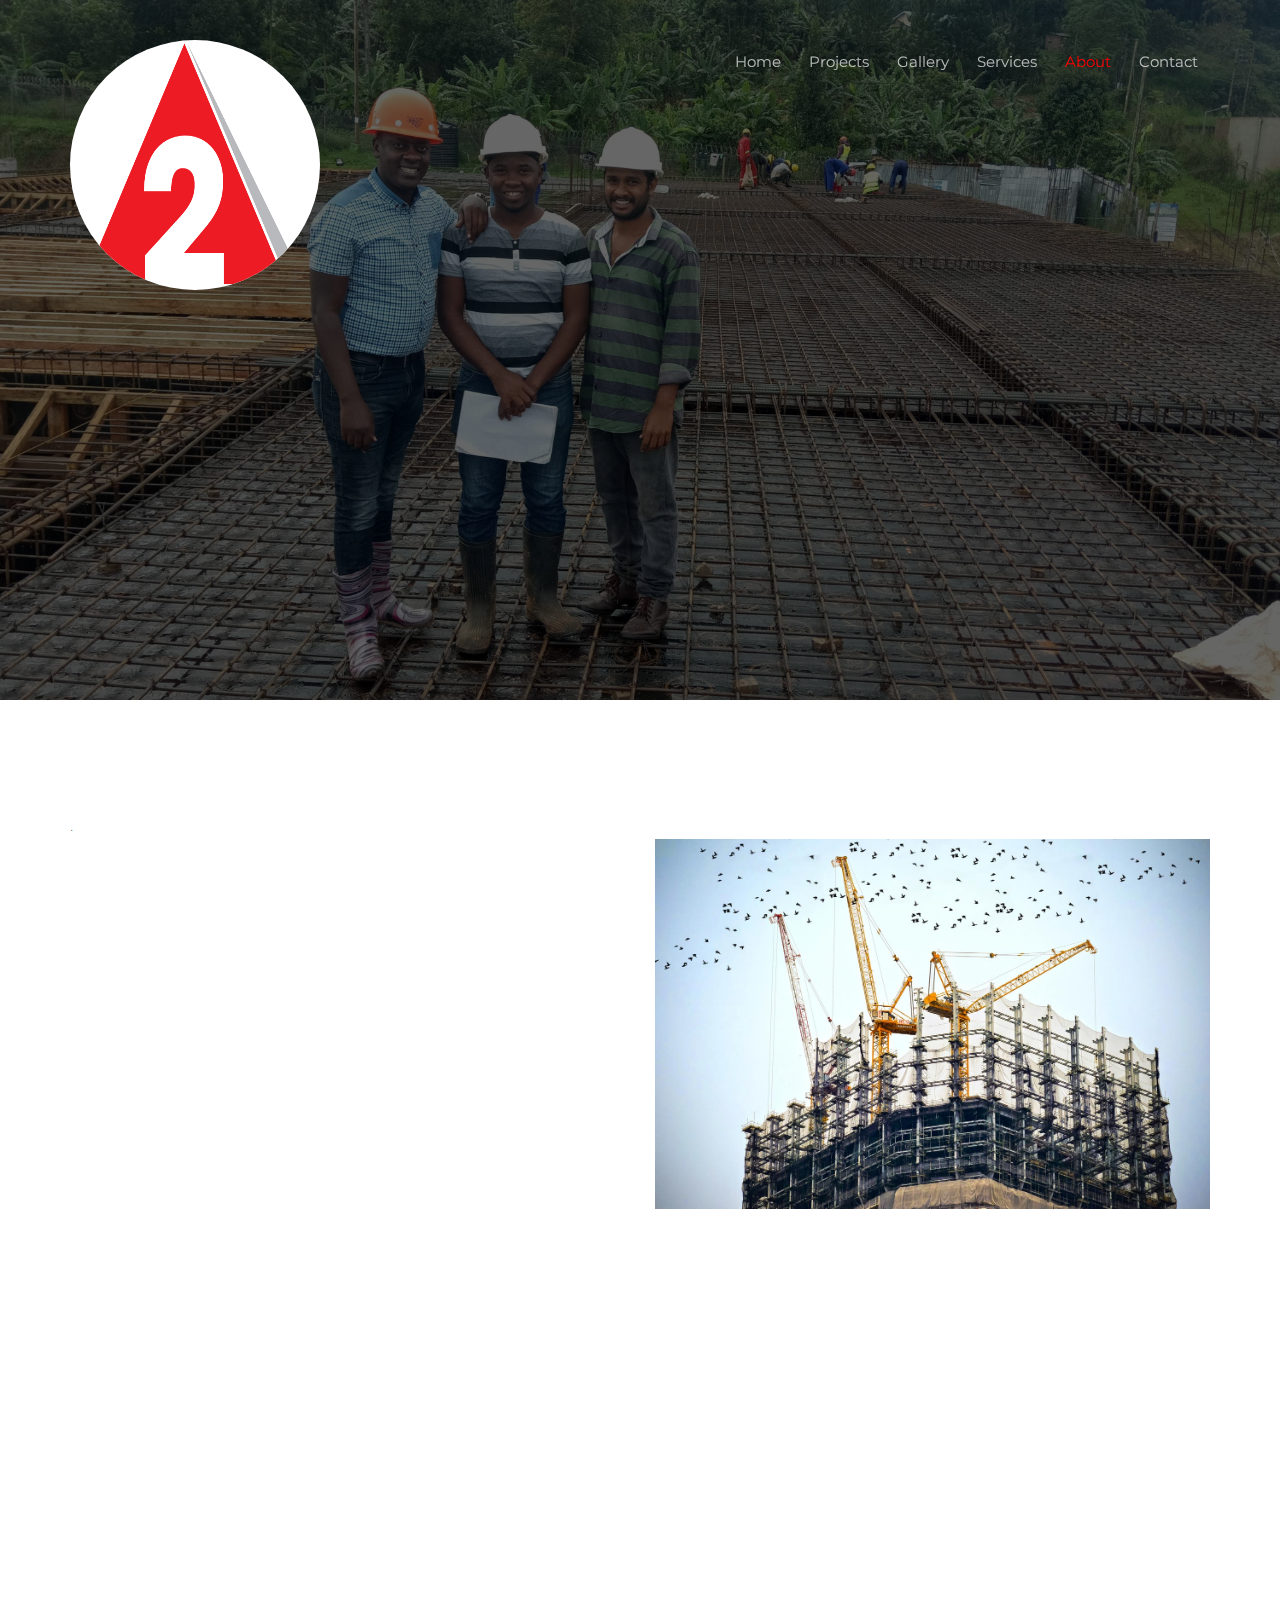
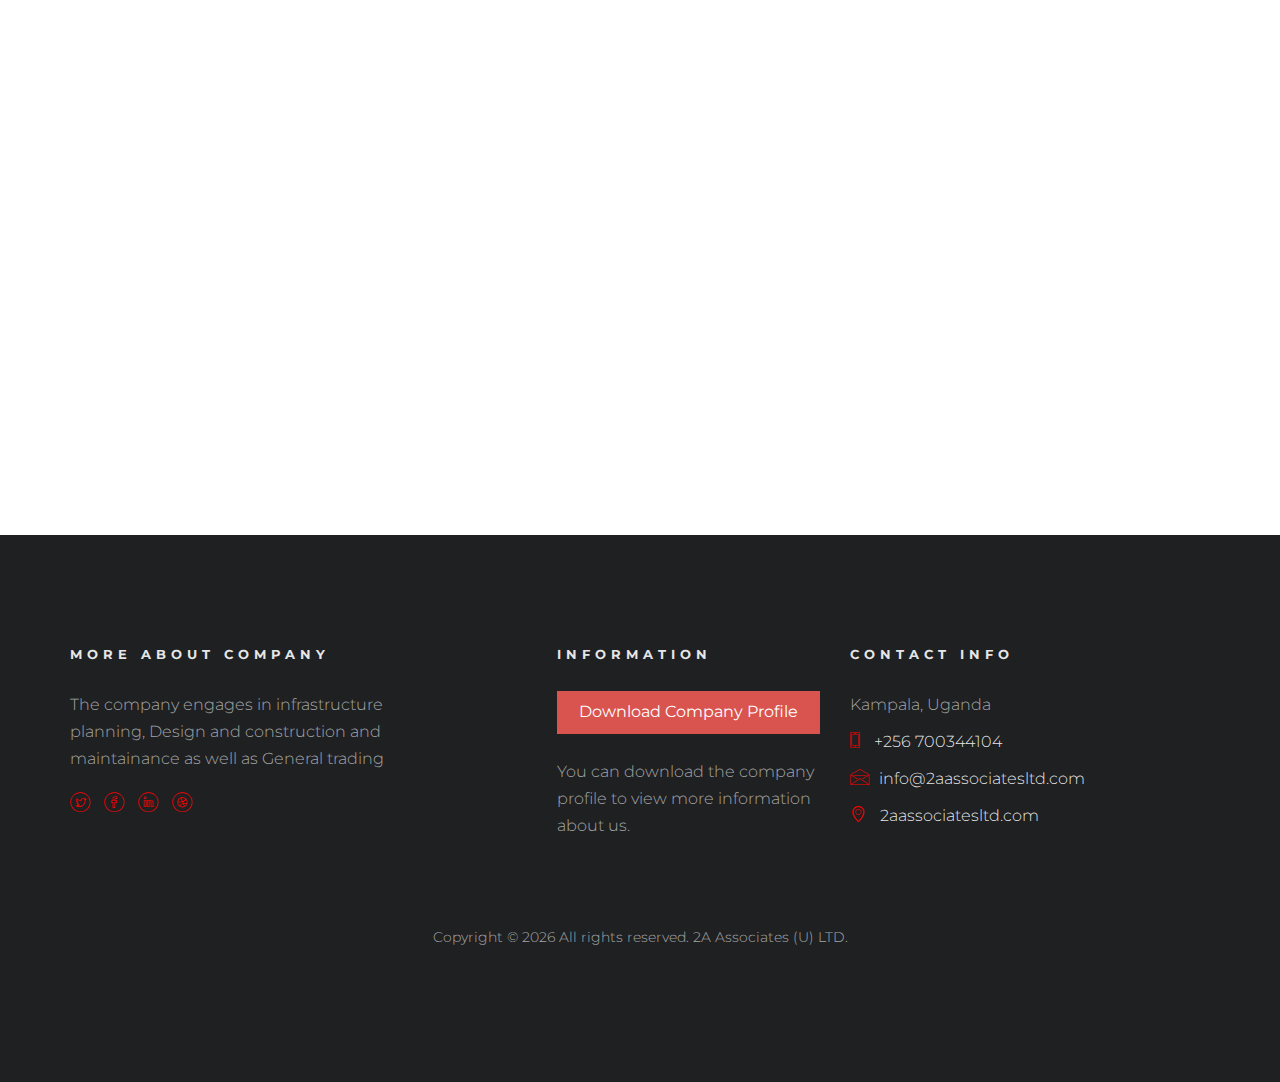
<file: about.html>
<!DOCTYPE HTML>
<html>
<head>
	<meta charset="utf-8">
	<meta http-equiv="X-UA-Compatible" content="IE=edge">
	<title>2A Associates</title>
	<meta name="viewport" content="width=device-width, initial-scale=1">
	<meta name="description" content="" />
	<meta name="keywords" content="" />
	<meta name="author" content="" />

	<!-- Facebook and Twitter integration -->
	<meta property="og:title" content=""/>
	<meta property="og:image" content=""/>
	<meta property="og:url" content=""/>
	<meta property="og:site_name" content=""/>
	<meta property="og:description" content=""/>
	<meta name="twitter:title" content="" />
	<meta name="twitter:image" content="" />
	<meta name="twitter:url" content="" />
	<meta name="twitter:card" content="" />


	<link href="https://fonts.googleapis.com/css?family=Montserrat:200,300,400,700" rel="stylesheet">

	<!-- Animate.css -->
	<link rel="stylesheet" href="css/animate.css">
	<!-- Icomoon Icon Fonts-->
	<link rel="stylesheet" href="css/icomoon.css">
	<!-- Bootstrap  -->
	<link rel="stylesheet" href="css/bootstrap.css">

	<!-- Magnific Popup -->
	<link rel="stylesheet" href="css/magnific-popup.css">

	<!-- Flexslider  -->
	<link rel="stylesheet" href="css/flexslider.css">

	<!-- Owl Carousel -->
	<link rel="stylesheet" href="css/owl.carousel.min.css">
	<link rel="stylesheet" href="css/owl.theme.default.min.css">

	<!-- Flaticons  -->
	<link rel="stylesheet" href="fonts/flaticon/font/flaticon.css">

	<!-- Theme style  -->
	<link rel="stylesheet" href="css/style.css">

	<!-- Modernizr JS -->
	<script src="js/modernizr-2.6.2.min.js"></script>
	<!-- FOR IE9 below -->
	<!--[if lt IE 9]>
	<script src="js/respond.min.js"></script>
	<![endif]-->

</head>
<body>

<div class="colorlib-loader"></div>

<div id="page">
	<nav class="colorlib-nav" role="navigation">
		<div class="top-menu">
			<div class="container">
				<div class="row">
					<div class="col-xs-2">
						<div id="colorlib-logo" >
							<img src="images/logo.png" alt="logo" style="border-radius:400%; background: #fff;" height="250px" width="250px">
						</div>
					</div>
					<div class="col-xs-10 text-right menu-1">
						<ul>
							<li><a href="index.html">Home</a></li>
							<li><a href="work.html">Projects</a></li>
							<li><a href="gallery.html">Gallery</a></li>
							<li><a href="services.html">Services</a></li>
							<li class="active"><a href="about.html">About</a></li>
							<li><a href="contact.html">Contact</a></li>
						</ul>
					</div>
				</div>
			</div>
		</div>
	</nav>
	<aside id="colorlib-hero">
		<div class="flexslider">
			<ul class="slides">
				<li style="background-image: url(images/img_bg_1.jpg);">
					<div class="overlay"></div>
					<div class="container-fluid">
						<div class="row">
							<div class="col-md-8 col-sm-12 col-md-offset-2 slider-text">
								<div class="slider-text-inner text-center">
									<h2>Company Info</h2>
									<h1>About Us</h1>
								</div>
							</div>
						</div>
					</div>
				</li>
			</ul>
		</div>
	</aside>

	<div id="colorlib-about">
		<div class="container">
			.<div class="row row-pb-lg">
			<div class="col-md-6">
				<div class="about animate-box">
					<h2>Welcome to our Company</h2>
					<p>2A Associates Limited to serve its
						clients’ needs and evolve to meet
						today's dynamic development climate.
						2A Associates Limited is a legally
						registered company to carry out
						business in Uganda and elsewhere
						and aspects of engineering and trading
						fields.</p>
					<p>The company engages in design and
						construction of engineering
						structures such as water works,
						buildings and roads, supervision of
						the structures, maintenance of
						engineering projects, sanitation
						promotion management and
						assessment and general trading.</p>
				</div>
			</div>
			<div class="col-md-6">
				<img class="img-responsive" src="images/img_bg_4.jpg" alt="Free HTML5 Bootstrap Template by colorlib.com">
			</div>
		</div>
			<div class="row">
				<div class="col-md-8 col-md-offset-2 text-center animate-box colorlib-heading animate-box">
					<span class="sm">Partners</span>
					<h2><span class="thin">Our</span> <span class="thick">Affilliations</span></h2>
				</div>
			</div>
			<div class="row">
				<div class="col-md-6 text-center animate-box">
					<div class="staff" class="staff-img" style="background-image: url(images/partners/1.jpg);">
						<a href="#" class="desc">
							<h3>Excite Construction LTD</h3>
							<span>Excite Construction LTD</span>
							<div class="parag">
								<p></p>
							</div>
						</a>
					</div>
				</div>
				<div class="col-md-6 text-center animate-box">
					<div class="staff" class="staff-img" style="background-image: url(images/partners/1.png);">
						<a href="#" class="desc">
							<h3>Sandhbolt LTD</h3>
							<span>Sandhbolt LTD</span>
							<div class="parag">
								<p></p>
							</div>
						</a>
					</div>
				</div>
			</div>
		</div>
	</div>

	<footer id="colorlib-footer" role="contentinfo">
		<div class="container">
			<div class="row row-pb-md">
				<div class="col-md-4 colorlib-widget">
					<h4>More About Company</h4>
					<p>The company engages in infrastructure planning, Design and construction and maintainance as
						well as General trading</p>
					<p>
					<ul class="colorlib-social-icons">
						<li><a href="https://twitter.com/2A Associates "><i class="icon-twitter"></i></a></li>
						<li>
							<a href="https://www.facebook.com/2A-Associates-Ltd-483309701758845/">
								<i class="icon-facebook"></i>
							</a>
						</li>
						<li><a href="#"><i class="icon-linkedin"></i></a></li>
						<li><a href="#"><i class="icon-dribbble"></i></a></li>
					</ul>
					</p>
				</div>

				<div class="col-md-3 col-md-push-1 colorlib-widget">
					<h4>Information</h4>
					<p>
						<a href="2A.pdf" download><button class="btn btn-danger">Download Company Profile</button></a>
					</p>
					<p>You can download the company profile to view more information about us.</p>
				</div>

				<div class="col-md-3 col-md-push-1">
					<h4>Contact Info</h4>
					<ul class="colorlib-footer-links">
						<li>Kampala, Uganda</li>
						<li><a><i class="icon-phone"></i> +256 700344104</a></li>
						<li><a href="mailto:info@2aassociates.com"><i class="icon-envelope"></i>info@2aassociatesltd.com</a>
						</li>
						<li><a href="https://2aassociates.com"><i class="icon-location4"></i> 2aassociatesltd.com</a></li>
					</ul>
				</div>
			</div>
			<div class="row">
				<div class="col-md-12 text-center">
					<p>
						<!-- Link back to Colorlib can't be removed. Template is licensed under CC BY 3.0. -->
						<small class="block">Copyright &copy; <script>
							document.write(new Date().getFullYear());
						</script> All rights reserved. 2A Associates (U) LTD.</small>
						<!-- Link back to Colorlib can't be removed. Template is licensed under CC BY 3.0. -->
					</p>
				</div>
			</div>
		</div>
	</footer>
</div>

<div class="gototop js-top">
	<a href="#" class="js-gotop"><i class="icon-arrow-up2"></i></a>
</div>

<!-- jQuery -->
<script src="js/jquery.min.js"></script>
<!-- jQuery Easing -->
<script src="js/jquery.easing.1.3.js"></script>
<!-- Bootstrap -->
<script src="js/bootstrap.min.js"></script>
<!-- Waypoints -->
<script src="js/jquery.waypoints.min.js"></script>
<!-- Stellar Parallax -->
<script src="js/jquery.stellar.min.js"></script>
<!-- Flexslider -->
<script src="js/jquery.flexslider-min.js"></script>
<!-- Owl carousel -->
<script src="js/owl.carousel.min.js"></script>
<!-- Magnific Popup -->
<script src="js/jquery.magnific-popup.min.js"></script>
<script src="js/magnific-popup-options.js"></script>
<!-- Counters -->
<script src="js/jquery.countTo.js"></script>
<!-- Main -->
<script src="js/main.js"></script>

</body>
</html>
</file>
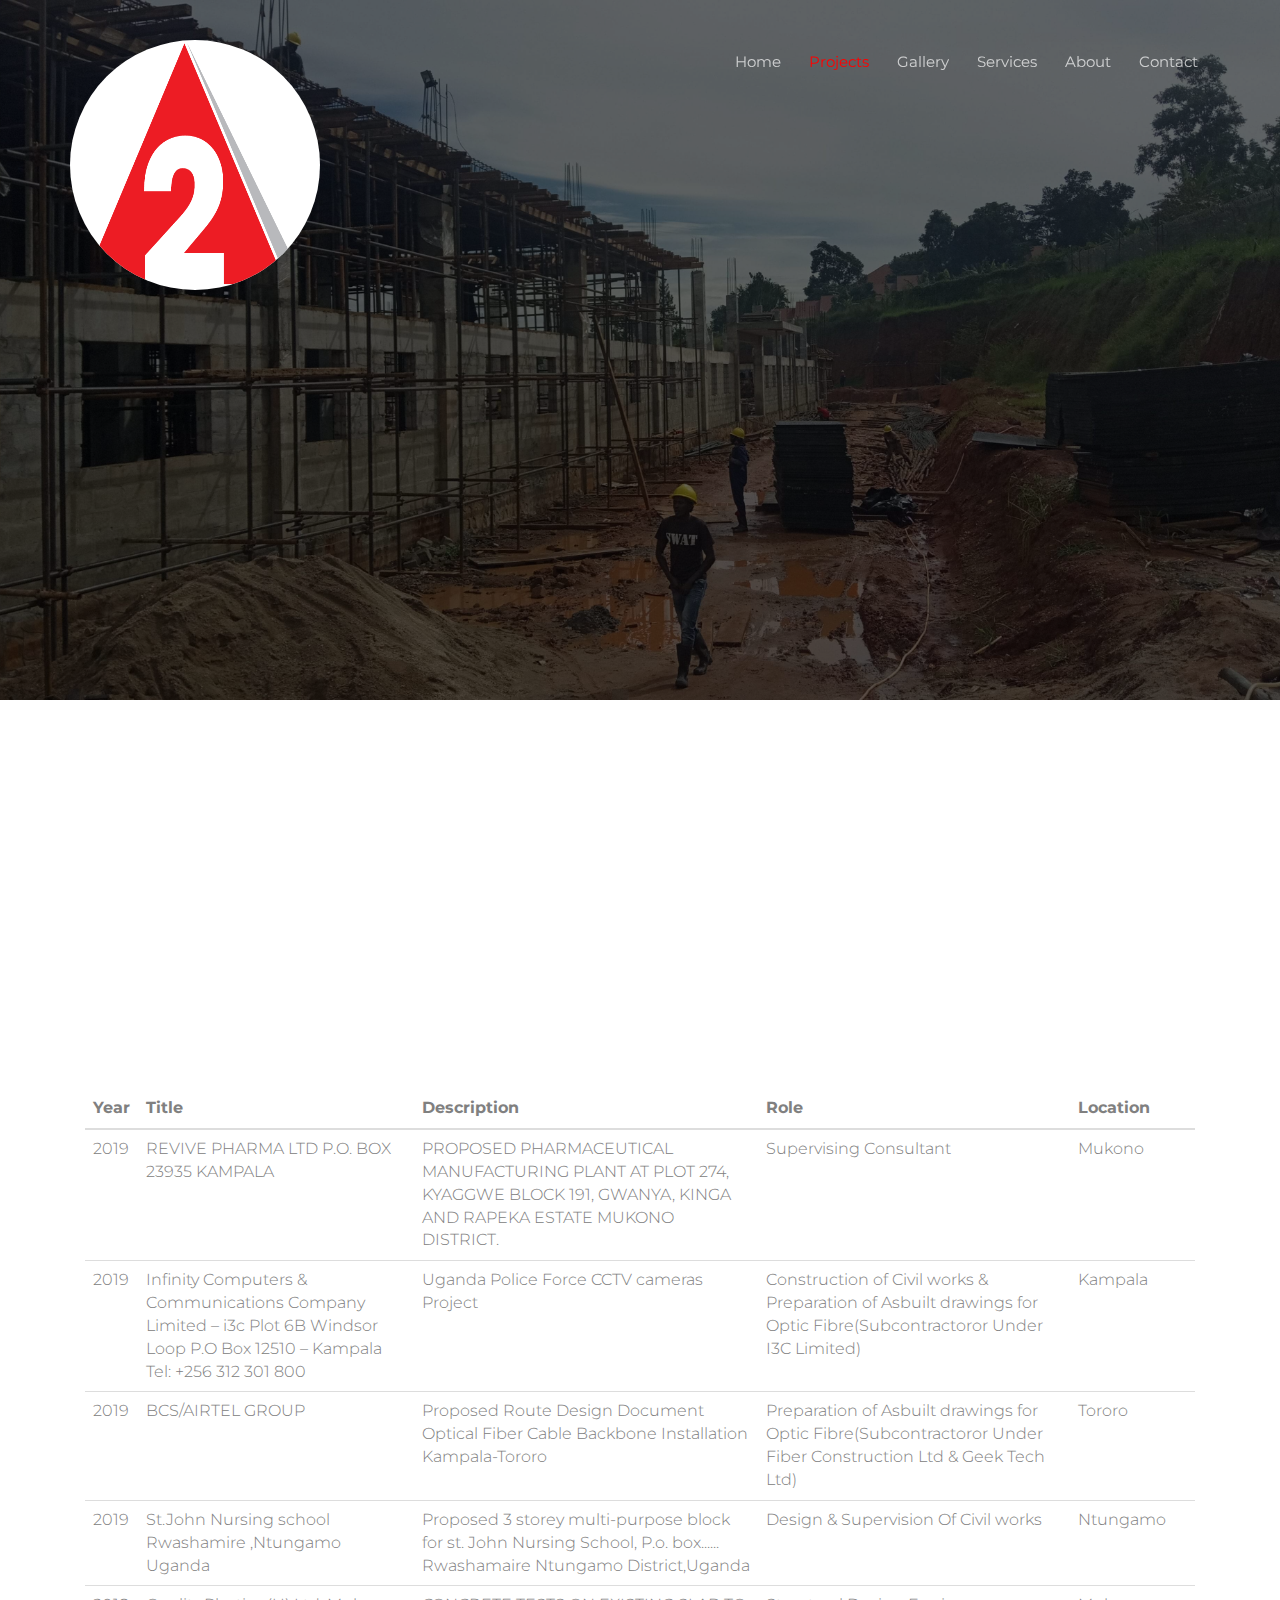
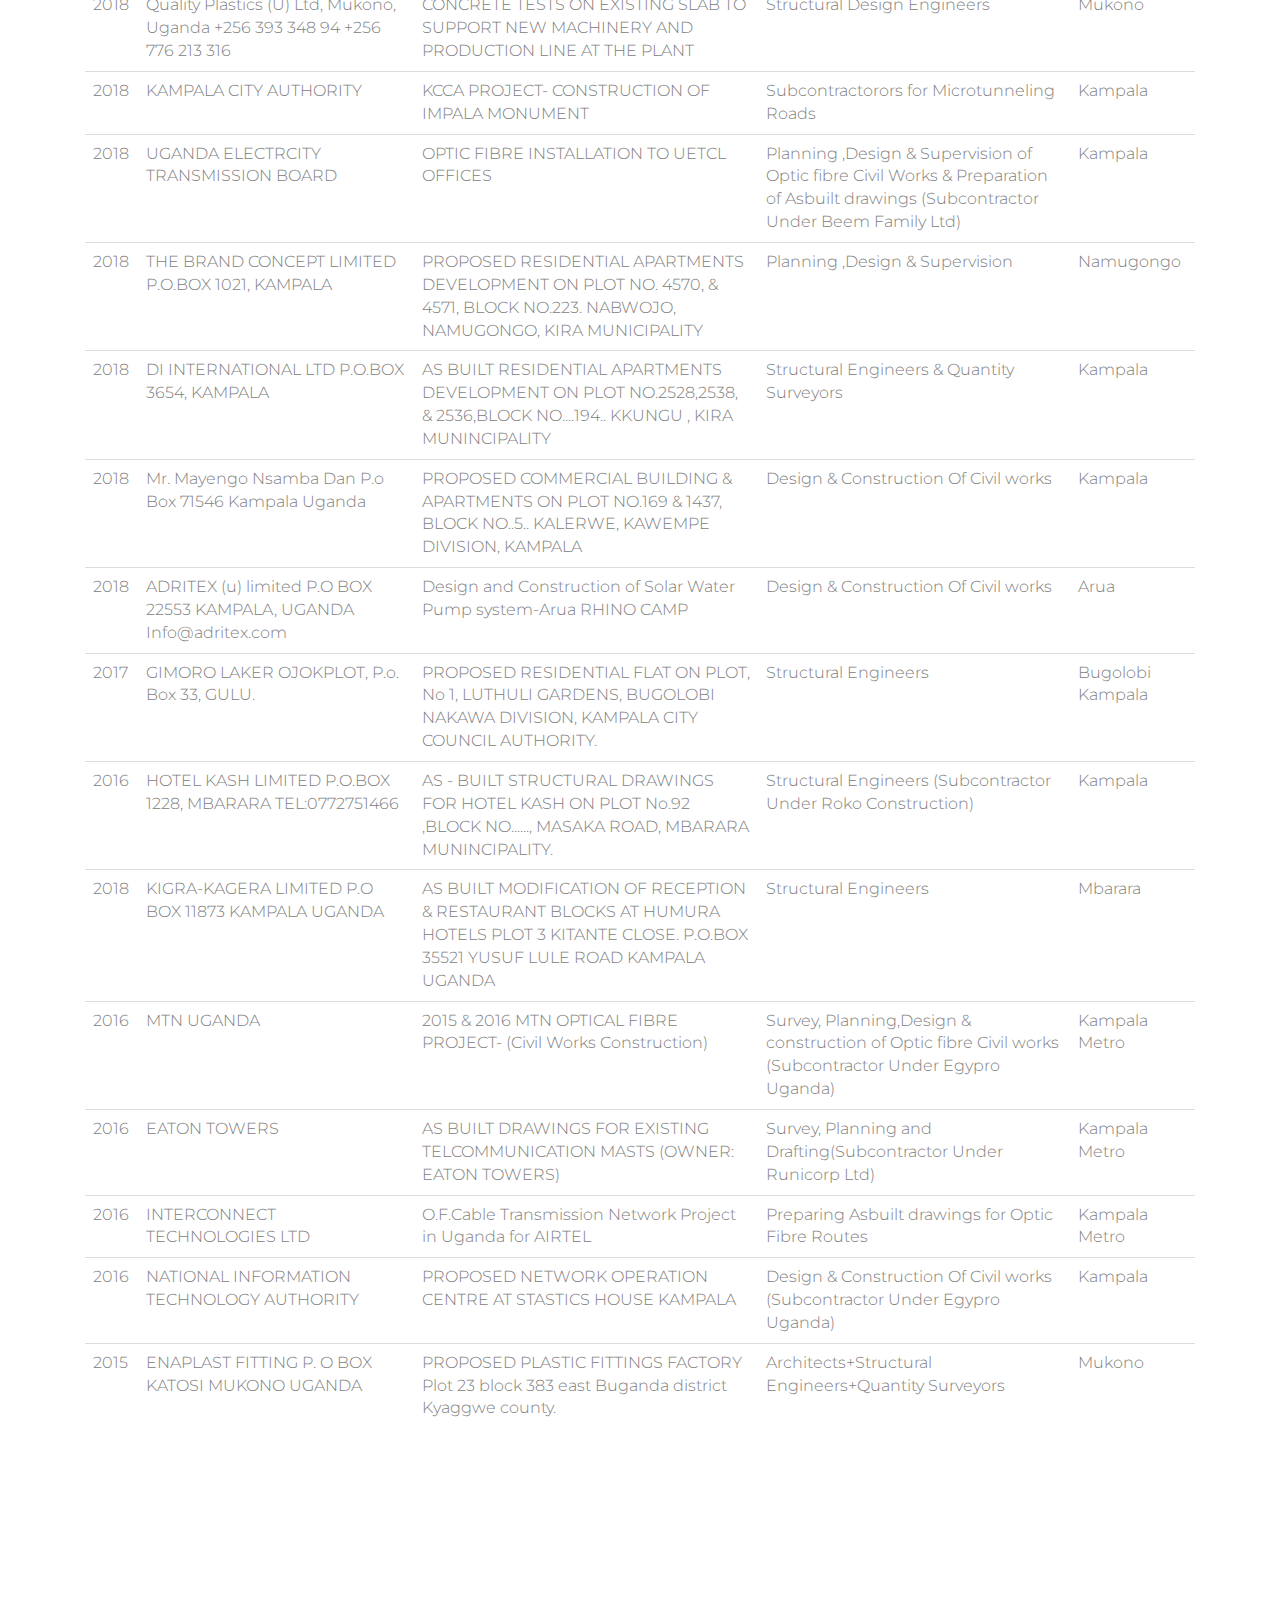
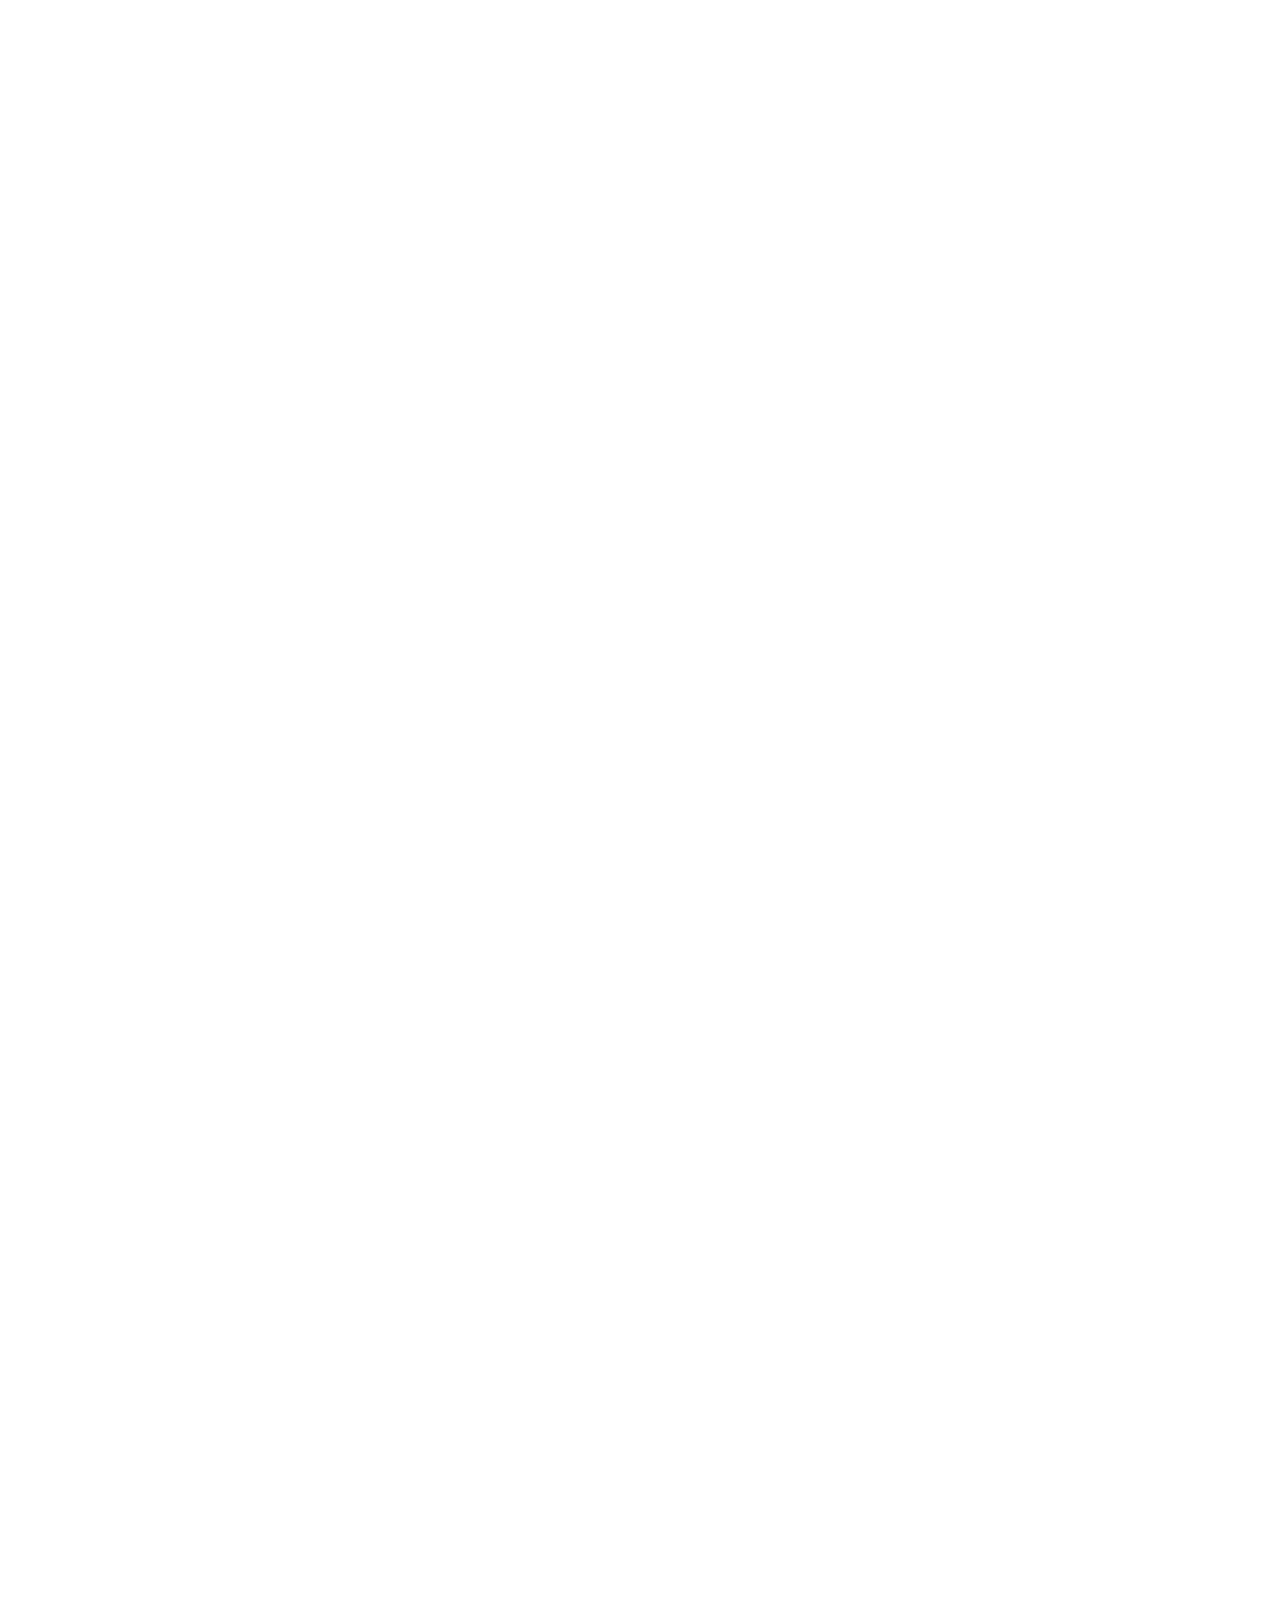
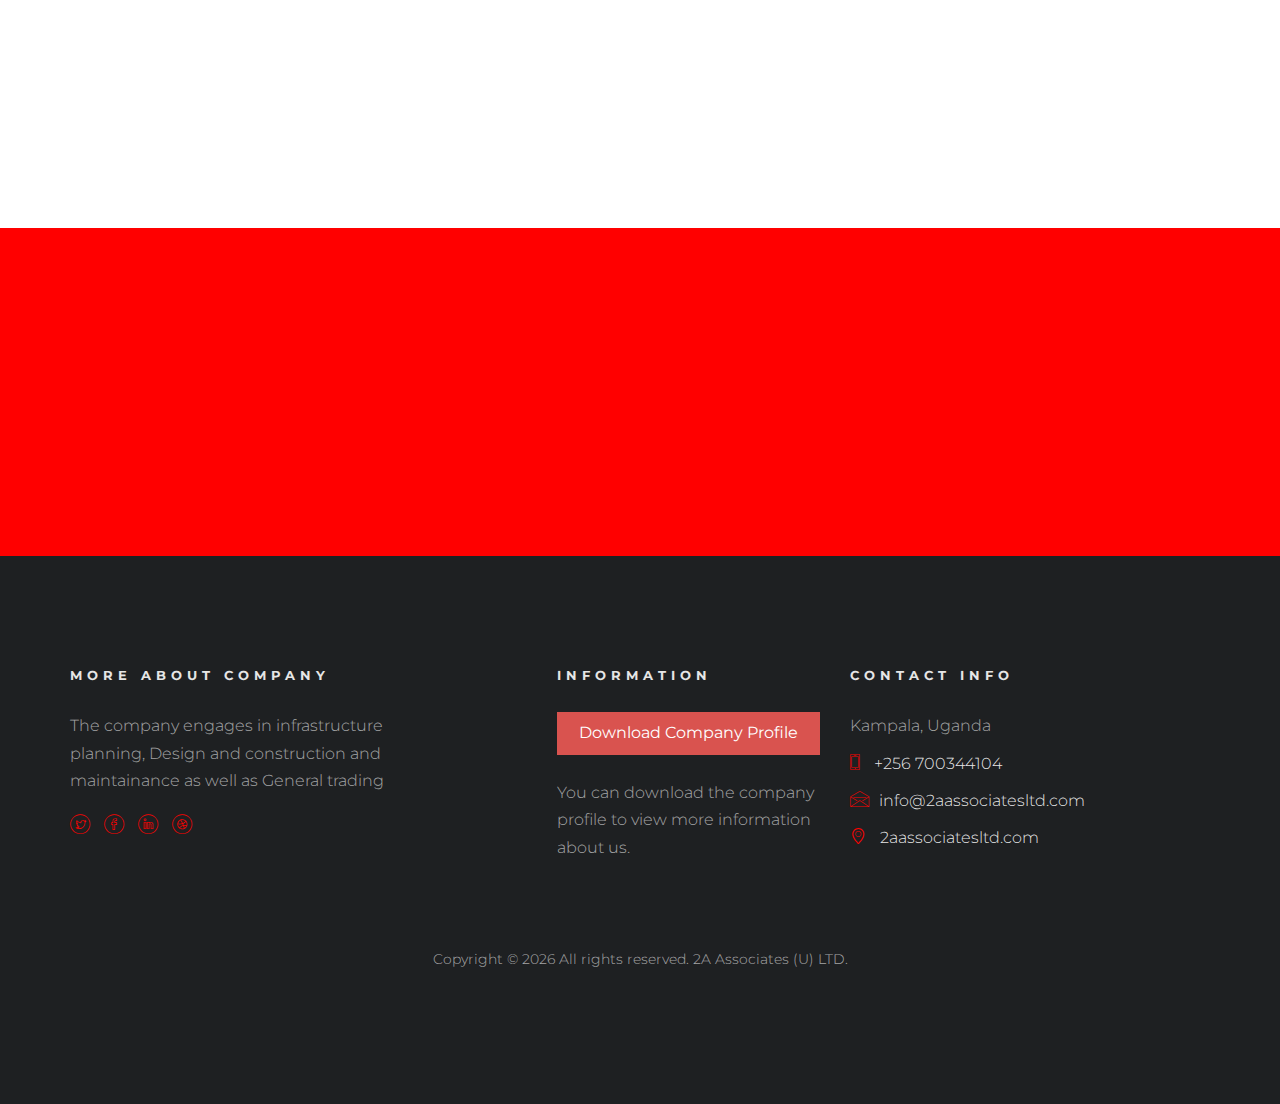
<file: work.html>
<!DOCTYPE HTML>
<html>

<head>
	<meta charset="utf-8">
	<meta http-equiv="X-UA-Compatible" content="IE=edge">
	<title>2A Associates</title>
	<meta name="viewport" content="width=device-width, initial-scale=1">
	<meta name="description" content="" />
	<meta name="keywords" content="" />
	<meta name="author" content="" />

	<!-- Facebook and Twitter integration -->
	<meta property="og:title" content="" />
	<meta property="og:image" content="" />
	<meta property="og:url" content="" />
	<meta property="og:site_name" content="" />
	<meta property="og:description" content="" />
	<meta name="twitter:title" content="" />
	<meta name="twitter:image" content="" />
	<meta name="twitter:url" content="" />
	<meta name="twitter:card" content="" />
	<link rel="icon" href="images/logo.png" />
	<link href="https://fonts.googleapis.com/css?family=Montserrat:200,300,400,700" rel="stylesheet">

	<!-- Animate.css -->
	<link rel="stylesheet" href="css/animate.css">
	<!-- Icomoon Icon Fonts-->
	<link rel="stylesheet" href="css/icomoon.css">
	<!-- Bootstrap  -->
	<link rel="stylesheet" href="css/bootstrap.css">

	<!-- Magnific Popup -->
	<link rel="stylesheet" href="css/magnific-popup.css">

	<!-- Flexslider  -->
	<link rel="stylesheet" href="css/flexslider.css">

	<!-- Owl Carousel -->
	<link rel="stylesheet" href="css/owl.carousel.min.css">
	<link rel="stylesheet" href="css/owl.theme.default.min.css">

	<!-- Flaticons  -->
	<link rel="stylesheet" href="fonts/flaticon/font/flaticon.css">

	<!-- Theme style  -->
	<link rel="stylesheet" href="css/style.css">

	<!-- Modernizr JS -->
	<script src="js/modernizr-2.6.2.min.js"></script>
	<!-- FOR IE9 below -->
	<!--[if lt IE 9]>
	<script src="js/respond.min.js"></script>
	<![endif]-->

</head>

<body>

<div class="colorlib-loader"></div>

<div id="page">
	<nav class="colorlib-nav" role="navigation">
		<div class="top-menu">
			<div class="container">
				<div class="row">
					<div class="col-xs-2">
						<div id="colorlib-logo" >
							<img src="images/logo.png" alt="logo" style="border-radius:400%; background: #fff;" height="250px" width="250px">
						</div>
					</div>
					<div class="col-xs-10 text-right menu-1">
						<ul>
							<li><a href="index.html">Home</a></li>
							<li class="active"><a href="work.html">Projects</a></li>
							<li><a href="gallery.html">Gallery</a></li>
							<li><a href="services.html">Services</a></li>
							<li><a href="about.html">About</a></li>
							<li><a href="contact.html">Contact</a></li>
						</ul>
					</div>
				</div>
			</div>
		</div>
	</nav>
	<aside id="colorlib-hero">
		<div class="flexslider">
			<ul class="slides">
				<li style="background-image: url(images/img_bg_3.jpg);">
					<div class="overlay"></div>
					<div class="container-fluid">
						<div class="row">
							<div class="col-md-8 col-sm-12 col-md-offset-2 slider-text">
								<div class="slider-text-inner text-center">
									<h2>Secret of Our Success</h2>
									<h1>Our Projects</h1>
								</div>
							</div>
						</div>
					</div>
				</li>
			</ul>
		</div>
	</aside>
	<div id="colorlib-project">
		<div class="container">
			<div class="row">
				<div class="col-md-4 animate-box colorlib-heading animate-box">
					<span class="sm">Works</span>
					<h2><span class="thin">Our Done</span> <span class="thick">Projects</span></h2>
				</div>
			</div>
			<div class="col-md-12">
				<table class="table">
					<thead>
					<th>Year</th>
					<th>Title</th>
					<th>Description</th>
					<th>Role</th>
					<th>Location</th>
					</thead>
					<tr>
						<td>2019</td>
						<td>REVIVE PHARMA LTD P.O. BOX 23935 KAMPALA </td>
						<td>PROPOSED PHARMACEUTICAL
							MANUFACTURING PLANT AT PLOT 274, KYAGGWE BLOCK 191, GWANYA, KINGA AND RAPEKA ESTATE MUKONO DISTRICT.
						</td>
						<td>Supervising Consultant</td>
						<td>Mukono</td>
					</tr>
					<tr>
						<td>2019</td>
						<td>Infinity Computers & Communications Company Limited – i3c
							Plot 6B Windsor Loop

							P.O Box 12510 – Kampala

							Tel: +256 312 301 800 </td>
						<td>Uganda Police Force CCTV cameras Project</td>
						<td>Construction of Civil  works & Preparation of Asbuilt drawings for
							Optic Fibre(Subcontractoror Under I3C Limited)</td>
						<td>Kampala</td>
					</tr>
					<tr>
						<td>2019</td>
						<td>BCS/AIRTEL GROUP</td>
						<td>Proposed Route Design Document
							Optical Fiber Cable
							Backbone Installation
							Kampala-Tororo</td>
						<td>Preparation of Asbuilt drawings for Optic Fibre(Subcontractoror
							Under Fiber Construction Ltd & Geek Tech Ltd)</td>
						<td>Tororo</td>
					</tr>
					<tr>
						<td>2019</td>
						<td>St.John Nursing school
							Rwashamire ,Ntungamo Uganda</td>
						<td>Proposed 3 storey multi-purpose block for
							st. John Nursing School, P.o. box......
							Rwashamaire  Ntungamo District,Uganda
						</td>
						<td>Design & Supervision  Of Civil works</td>
						<td>Ntungamo</td>
					</tr>
					<tr>
						<td>2018</td>
						<td>Quality Plastics (U) Ltd, Mukono, Uganda
							+256 393 348 94  +256 776 213 316 </td>
						<td>CONCRETE TESTS ON EXISTING SLAB TO SUPPORT NEW MACHINERY AND PRODUCTION LINE AT THE PLANT
						</td>
						<td>Structural Design Engineers</td>
						<td>Mukono</td>
					</tr>
					<tr>
						<td>2018</td>
						<td>KAMPALA CITY AUTHORITY</td>
						<td>KCCA PROJECT- CONSTRUCTION OF IMPALA MONUMENT
						</td>
						<td>Subcontractorors for Microtunneling  Roads</td>
						<td>Kampala</td>
					</tr>
					<tr>
						<td>2018</td>
						<td>UGANDA ELECTRCITY TRANSMISSION BOARD</td>
						<td>OPTIC FIBRE INSTALLATION TO UETCL OFFICES</td>
						<td>Planning ,Design & Supervision of Optic fibre Civil Works & Preparation of
							Asbuilt drawings (Subcontractor Under Beem Family Ltd)</td>
						<td>Kampala</td>
					</tr>
					<tr>
						<td>2018</td>
						<td>THE BRAND CONCEPT LIMITED
							P.O.BOX 1021, KAMPALA</td>
						<td>PROPOSED RESIDENTIAL APARTMENTS
							DEVELOPMENT ON PLOT NO. 4570, & 4571,
							BLOCK NO.223. NABWOJO, NAMUGONGO, KIRA
							MUNICIPALITY</td>
						<td>Planning ,Design & Supervision
						</td>
						<td>Namugongo</td>
					</tr>
					<tr>
						<td>2018</td>
						<td>DI INTERNATIONAL LTD
							P.O.BOX 3654, KAMPALA</td>
						<td>AS BUILT RESIDENTIAL APARTMENTS
							DEVELOPMENT ON PLOT NO.2528,2538, &
							2536,BLOCK NO....194..
							KKUNGU , KIRA MUNINCIPALITY</td>
						<td>Structural Engineers & Quantity Surveyors</td>
						<td>Kampala</td>
					</tr>
					<tr>
						<td>2018</td>
						<td>Mr. Mayengo Nsamba Dan
							P.o Box 71546 Kampala Uganda</td>
						<td>PROPOSED COMMERCIAL BUILDING & APARTMENTS
							ON  PLOT NO.169 & 1437, BLOCK NO..5.. KALERWE,
							KAWEMPE DIVISION, KAMPALA</td>
						<td>Design & Construction  Of Civil works</td>
						<td>Kampala</td>
					</tr>
					<tr>
						<td>2018</td>
						<td>ADRITEX (u) limited P.O BOX 22553 KAMPALA, UGANDA
							Info@adritex.com</td>
						<td>Design and Construction of Solar
							Water Pump system-Arua RHINO CAMP</td>
						<td>Design & Construction  Of Civil works</td>
						<td>Arua</td>
					</tr>
					<tr>
						<td>2017</td>
						<td>GIMORO  LAKER  OJOKPLOT,
							P.o. Box 33, GULU.</td>
						<td>PROPOSED  RESIDENTIAL FLAT ON
							PLOT, No 1, LUTHULI GARDENS,
							BUGOLOBI NAKAWA DIVISION,
							KAMPALA CITY COUNCIL
							AUTHORITY.</td>
						<td>Structural Engineers</td>
						<td>Bugolobi Kampala</td>
					</tr>
					<tr>
						<td>2016</td>
						<td>HOTEL KASH LIMITED
							P.O.BOX 1228, MBARARA
							TEL:0772751466</td>
						<td>AS - BUILT STRUCTURAL DRAWINGS FOR HOTEL KASH
							ON PLOT No.92 ,BLOCK NO......,
							MASAKA ROAD, MBARARA MUNINCIPALITY.</td>
						<td>Structural Engineers (Subcontractor Under Roko Construction)</td>
						<td>Kampala</td>
					</tr>
					<tr>
						<td>2018</td>
						<td>KIGRA-KAGERA LIMITED P.O BOX 11873 KAMPALA UGANDA</td>
						<td>AS  BUILT  MODIFICATION OF RECEPTION &
							RESTAURANT BLOCKS AT HUMURA HOTELS
							PLOT 3 KITANTE CLOSE.
							P.O.BOX 35521 YUSUF LULE ROAD  KAMPALA
							UGANDA</td>
						<td>Structural Engineers</td>
						<td>Mbarara</td>
					</tr>
					<tr>
						<td>2016</td>
						<td>MTN UGANDA</td>
						<td>2015 & 2016 MTN OPTICAL FIBRE PROJECT- (Civil Works Construction)</td>
						<td>Survey, Planning,Design & construction of Optic fibre Civil works
							(Subcontractor Under Egypro Uganda)</td>
						<td>Kampala Metro</td>
					</tr>
					<tr>
						<td>2016</td>
						<td>EATON TOWERS </td>
						<td>AS BUILT DRAWINGS FOR EXISTING TELCOMMUNICATION MASTS (OWNER: EATON TOWERS)
						</td>
						<td>Survey, Planning and Drafting(Subcontractor Under Runicorp Ltd) </td>
						<td>Kampala Metro</td>
					</tr>
					<tr>
						<td>2016</td>
						<td>INTERCONNECT TECHNOLOGIES LTD</td>
						<td>O.F.Cable Transmission Network Project  in Uganda for AIRTEL</td>
						<td>Preparing Asbuilt drawings for Optic Fibre Routes</td>
						<td>Kampala Metro</td>
					</tr>
					<tr>
						<td>2016</td>
						<td>NATIONAL INFORMATION TECHNOLOGY AUTHORITY</td>
						<td>PROPOSED NETWORK OPERATION CENTRE AT STASTICS HOUSE KAMPALA</td>
						<td>Design & Construction  Of Civil works (Subcontractor Under Egypro Uganda)</td>
						<td>Kampala</td>
					</tr>
					<tr>
						<td>2015</td>
						<td>ENAPLAST FITTING P. O BOX KATOSI MUKONO UGANDA</td>
						<td>PROPOSED PLASTIC FITTINGS FACTORY
							Plot 23 block 383 east Buganda
							district Kyaggwe county.  </td>
						<td>Architects+Structural Engineers+Quantity Surveyors</td>
						<td>Mukono</td>
					</tr>
				</table>
			</div>
		</div>
	</div>


	<div id="colorlib-project">
		<div class="container">
			<div class="row">
				<div class="col-md-6 animate-box">
					<div class="item item-2">
						<a href="images/building-1.jpg" class="project image-popup-link"
						   style="background-image: url(images/building-1.jpg);">
							<div class="desc-t">
								<div class="desc-tc">
									<div class="desc">
										<h3><span><small>1</small></span>PHARMACEUTICAL MANUFACTURING
											PLANT</h3>
										<p>PROJECT: PROPOSED PHARMACEUTICAL
											MANUFACTURING PLANT AT PLOT 274, KYAGGWE BLOCK 191, GWANYA,
											KINGA AND RAPEKA ESTATE MUKONO DISTRICT.</p>
									</div>
								</div>
							</div>
						</a>
					</div>
				</div>
				<div class="col-md-6 animate-box">
					<div class="item item-2">
						<a href="images/building-2.jpg" class="project image-popup-link"
						   style="background-image: url(images/building-2.jpg);">
							<div class="desc-t">
								<div class="desc-tc">
									<div class="desc">
										<h3><span><small>2</small></span>HEAD OFFICE FOR SOLITON TELMEC UGANDA</h3>
										<p>PROJECT: PROPOSED HEAD OFFICE FOR THE DESIGN OF AN OFFICE &
											WARE HOUSE AT NAMANVE, BUSINESS PARK</p>
									</div>
								</div>
							</div>
						</a>
					</div>
				</div>
				<div class="col-md-6 animate-box">
					<div class="item item-2">
						<a href="images/building-3.jpg" class="project image-popup-link"
						   style="background-image: url(images/building-3.jpg);">
							<div class="desc-t">
								<div class="desc-tc">
									<div class="desc">
										<h3><span><small>3</small></span>MULTI-PURPOSE BLOCK FOR ST.
											JOHN NURSING SCHOOL</h3>
										<p>PROJECT: PROPOSED 3 STOREY MULTI-PURPOSE BLOCK FOR ST. JOHN NURSING
											SCHOOL,RWASHAMAIRE NTUNGAMO DISTRICT, UGANDA</p>
									</div>
								</div>
							</div>
						</a>
					</div>
				</div>
				<div class="col-md-6 animate-box">
					<div class="item item-2">
						<a href="images/building-4.jpg" class="project image-popup-link"
						   style="background-image: url(images/building-4.jpg);">
							<div class="desc-t">
								<div class="desc-tc">
									<div class="desc">
										<h3><span><small>4</small></span> STOREY APARTMENT BLOCK </h3>
										<p>PROJECT: PROPOSED 2 STOREY APARTMENT BLOCK </p>
									</div>
								</div>
							</div>
						</a>
					</div>
				</div>
				<div class="col-md-6 animate-box">
					<div class="item item-2">
						<a href="images/building-5.jpg" class="project image-popup-link"
						   style="background-image: url(images/building-5.jpg);">
							<div class="desc-t">
								<div class="desc-tc">
									<div class="desc">
										<h3><span><small>5</small></span>RESIDENTIAL HOUSE</h3>
										<p>PROJECT: PROPOSED RESIDENTIAL HOUSE ON BLOCK 137 PLOT 589, BUSUKUMA GAYAZA,NANSANA MUNICIPALITY</p>
									</div>
								</div>
							</div>
						</a>
					</div>
				</div>
				<div class="col-md-6 animate-box">
					<div class="item item-2">
						<a href="images/building-6.jpg" class="project image-popup-link"
						   style="background-image: url(images/building-6.jpg);">
							<div class="desc-t">
								<div class="desc-tc">
									<div class="desc">
										<h3><span><small>6</small></span>RESIDENTIAL HOUSE</h3>
										<p>PROJECT: PROPOSED RESIDENTIAL HOUSE IN NYENDO MASAKA MUNICIPLITY</p>
									</div>
								</div>
							</div>
						</a>
					</div>
				</div>
			</div>
		</div>
	</div>


	<div id="colorlib-subscribe">
		<div class="overlay"></div>
		<div class="container">
			<div class="row">
				<div class="col-md-12 col-md-offset-0 colorlib-heading animate-box">
					<h2>Sign up for a Newsletter</h2>
					<div class="row">
						<div class="col-md-7">
							<p>Enter your email address to get the latest news, events and special offers delivered
								right to your inbox.</p>
						</div>
						<div class="col-md-5">
							<form class="form-inline qbstp-header-subscribe">
								<div class="row">
									<div class="col-md-12 col-md-offset-0">
										<div class="form-group">
											<input type="text" class="form-control" id="email"
												   placeholder="Enter your email">
											<button type="submit" class="btn btn-primary">Subscribe</button>
										</div>
									</div>
								</div>
							</form>
						</div>
					</div>
				</div>
			</div>
		</div>
	</div>
	<footer id="colorlib-footer" role="contentinfo">
		<div class="container">
			<div class="row row-pb-md">
				<div class="col-md-4 colorlib-widget">
					<h4>More About Company</h4>
					<p>The company engages in infrastructure planning, Design and construction and maintainance as
						well as General trading</p>
					<p>
					<ul class="colorlib-social-icons">
						<li><a href="https://twitter.com/2A Associates "><i class="icon-twitter"></i></a></li>
						<li>
							<a href="https://www.facebook.com/2A-Associates-Ltd-483309701758845/">
								<i class="icon-facebook"></i>
							</a>
						</li>
						<li><a href="#"><i class="icon-linkedin"></i></a></li>
						<li><a href="#"><i class="icon-dribbble"></i></a></li>
					</ul>
					</p>
				</div>

				<div class="col-md-3 col-md-push-1 colorlib-widget">
					<h4>Information</h4>
					<p>
						<a href="2A.pdf" download><button class="btn btn-danger">Download Company Profile</button></a>
					</p>
					<p>You can download the company profile to view more information about us.</p>
				</div>

				<div class="col-md-3 col-md-push-1">
					<h4>Contact Info</h4>
					<ul class="colorlib-footer-links">
						<li>Kampala, Uganda</li>
						<li><a><i class="icon-phone"></i> +256 700344104</a></li>
						<li><a href="mailto:info@2aassociates.com"><i class="icon-envelope"></i>info@2aassociatesltd.com</a>
						</li>
						<li><a href="https://2aassociates.com"><i class="icon-location4"></i> 2aassociatesltd.com</a></li>
					</ul>
				</div>
			</div>
			<div class="row">
				<div class="col-md-12 text-center">
					<p>
						<!-- Link back to Colorlib can't be removed. Template is licensed under CC BY 3.0. -->
						<small class="block">Copyright &copy; <script>
							document.write(new Date().getFullYear());
						</script> All rights reserved. 2A Associates (U) LTD.</small>
						<!-- Link back to Colorlib can't be removed. Template is licensed under CC BY 3.0. -->
					</p>
				</div>
			</div>
		</div>
	</footer>
</div>

<div class="gototop js-top">
	<a href="#" class="js-gotop"><i class="icon-arrow-up2"></i></a>
</div>

<!-- jQuery -->
<script src="js/jquery.min.js"></script>
<!-- jQuery Easing -->
<script src="js/jquery.easing.1.3.js"></script>
<!-- Bootstrap -->
<script src="js/bootstrap.min.js"></script>
<!-- Waypoints -->
<script src="js/jquery.waypoints.min.js"></script>
<!-- Stellar Parallax -->
<script src="js/jquery.stellar.min.js"></script>
<!-- Flexslider -->
<script src="js/jquery.flexslider-min.js"></script>
<!-- Owl carousel -->
<script src="js/owl.carousel.min.js"></script>
<!-- Magnific Popup -->
<script src="js/jquery.magnific-popup.min.js"></script>
<script src="js/magnific-popup-options.js"></script>
<!-- Counters -->
<script src="js/jquery.countTo.js"></script>
<!-- Main -->
<script src="js/main.js"></script>

</body>

</html>
</file>
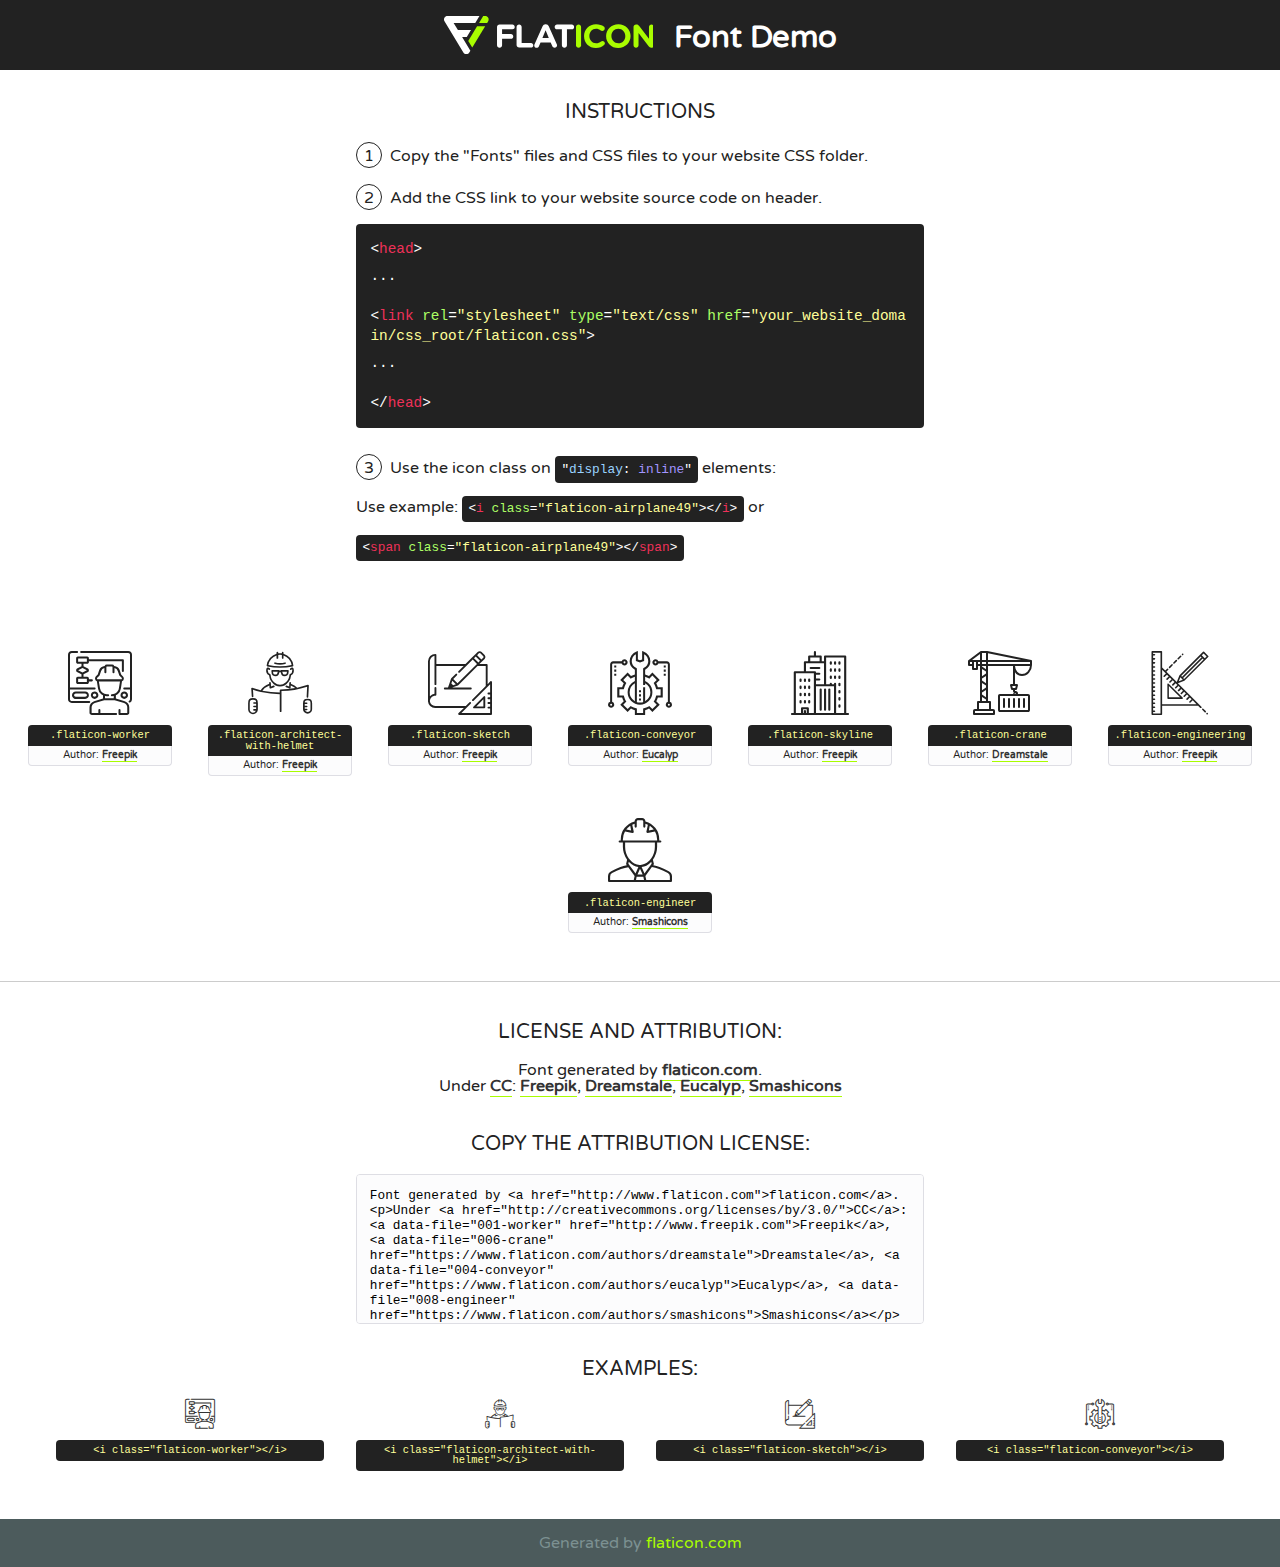
<file: fonts/flaticon/font/flaticon.html>
<!DOCTYPE html>
<!--
  Flaticon icon font: Flaticon
  Creation date: 17/01/2018 04:05
-->
<html>
<!DOCTYPE html>
<html>

<head>
    <title>Flaticon WebFont</title>
    <link href="http://fonts.googleapis.com/css?family=Varela+Round" rel="stylesheet" type="text/css" />
    <link rel="stylesheet" type="text/css" href="flaticon.css">
    <meta charset="UTF-8">
    <style>
    html, body, div, span, applet, object, iframe,
    h1, h2, h3, h4, h5, h6, p, blockquote, pre,
    a, abbr, acronym, address, big, cite, code,
    del, dfn, em, img, ins, kbd, q, s, samp,
    small, strike, strong, sub, sup, tt, var,
    b, u, i, center,
    dl, dt, dd, ol, ul, li,
    fieldset, form, label, legend,
    table, caption, tbody, tfoot, thead, tr, th, td,
    article, aside, canvas, details, embed, 
    figure, figcaption, footer, header, hgroup, 
    menu, nav, output, ruby, section, summary,
    time, mark, audio, video {
        margin: 0;
        padding: 0;
        border: 0;
        font-size: 100%;
        font: inherit;
        vertical-align: baseline;
    }
    /* HTML5 display-role reset for older browsers */
    article, aside, details, figcaption, figure, 
    footer, header, hgroup, menu, nav, section {
        display: block;
    }
    body {
        line-height: 1;
    }
    ol, ul {
        list-style: none;
    }
    blockquote, q {
        quotes: none;
    }
    blockquote:before, blockquote:after,
    q:before, q:after {
        content: '';
        content: none;
    }
    table {
        border-collapse: collapse;
        border-spacing: 0;
    }
    body {
        font-family: 'Varela Round', Helvetica, Arial, sans-serif;
        font-size: 16px;
        color: #222;
    }
    a {
        color: #333;
        border-bottom: 1px solid #a9fd00;
        font-weight: bold;
        text-decoration: none;
    }
    * {
        -moz-box-sizing: border-box;
        -webkit-box-sizing: border-box;
        box-sizing: border-box;
        margin: 0;
        padding: 0;
    }
    [class^="flaticon-"]:before, [class*=" flaticon-"]:before, [class^="flaticon-"]:after, [class*=" flaticon-"]:after {
        font-family: Flaticon;
        font-size: 30px;
        font-style: normal;
        margin-left: 20px;
        color: #333;
    }
    .wrapper {
        max-width: 600px;
        margin: auto;
        padding: 0 1em;
    }
    .title {
        font-size: 1.25em;
        text-align: center;
        margin-bottom: 1em;
        text-transform: uppercase;
    }
    header {
        text-align: center;
        background-color: #222;
        color: #fff;
        padding: 1em;
    }
    header .logo {
        width: 210px;
        height: 38px;
        display: inline-block;
        vertical-align: middle;
        margin-right: 1em;
        border: none;
    }
    header strong {
        font-size: 1.95em;
        font-weight: bold;
        vertical-align: middle;
        margin-top: 5px;
        display: inline-block;
    }
    .demo {
        margin: 2em auto;
        line-height: 1.25em;
    }
    .demo ul li {
        margin-bottom: 1em;
    }
    .demo ul li .num {
        color: #222;
        border-radius: 20px;
        display: inline-block;
        width: 26px;
        padding: 3px;
        height: 26px;
        text-align: center;
        margin-right: 0.5em;
        border: 1px solid #222;
    }
    .demo ul li code {
        background-color: #222;
        border-radius: 4px;
        padding: 0.25em 0.5em;
        display: inline-block;
        color: #fff;
        font-family: Consolas,Monaco,Lucida Console,Liberation Mono,DejaVu Sans Mono,Bitstream Vera Sans Mono,Courier New, monospace;
        font-weight: lighter;
        margin-top: 1em;
        font-size: 0.8em;
        word-break: break-all;
    }
    .demo ul li code.big {
        padding: 1em;
        font-size: 0.9em;
    }
    .demo ul li code .red {
        color: #EF3159;
    }
    .demo ul li code .green {
        color: #ACFF65;
    }
    .demo ul li code .yellow {
        color: #FFFF99;
    }
    .demo ul li code .blue {
        color: #99D3FF;
    }
    .demo ul li code .purple {
        color: #A295FF;
    }
    .demo ul li code .dots {
        margin-top: 0.5em;
        display: block;
    }
    #glyphs {
        border-bottom: 1px solid #ccc;
        padding: 2em 0;
        text-align: center;
    }
    .glyph {
        display: inline-block;
        width: 9em;
        margin: 1em;
        text-align: center;
        vertical-align: top;
        background: #FFF;
    }
    .glyph .glyph-icon {
        padding: 10px;
        display: block;
        font-family:"Flaticon";
        font-size: 64px;
        line-height: 1;
    }
    .glyph .glyph-icon:before {
        font-size: 64px;
        color: #222;
        margin-left: 0;
    }
    .class-name {
        font-size: 0.65em;
        background-color: #222;
        color: #fff;
        border-radius: 4px 4px 0 0;
        padding: 0.5em;
        color: #FFFF99;
        font-family: Consolas,Monaco,Lucida Console,Liberation Mono,DejaVu Sans Mono,Bitstream Vera Sans Mono,Courier New, monospace;
    }
    .author-name {
        font-size: 0.6em;
        background-color: #fcfcfd;
        border: 1px solid #DEDEE4;
        border-top: 0;
        border-radius: 0 0 4px 4px;
        padding: 0.5em;
    }
    .class-name:last-child {
        font-size: 10px;
        color:#888;
    }
    .class-name:last-child a {
        font-size: 10px;
        color:#555;
    }
    .class-name:last-child a:hover {
        color:#a9fd00;
    }
    .glyph > input {
        display: block;
        width: 100px;
        margin: 5px auto;
        text-align: center;
        font-size: 12px;
        cursor: text;
    }
    .glyph > input.icon-input {
        font-family:"Flaticon";
        font-size: 16px;
        margin-bottom: 10px;
    }
    .attribution .title {
        margin-top: 2em;
    }
    .attribution textarea {
        background-color: #fcfcfd;
        padding: 1em;
        border: none;
        box-shadow: none;
        border: 1px solid #DEDEE4;
        border-radius: 4px;
        resize: none;
        width: 100%;
        height: 150px;
        font-size: 0.8em;
        font-family: Consolas,Monaco,Lucida Console,Liberation Mono,DejaVu Sans Mono,Bitstream Vera Sans Mono,Courier New, monospace;
        -webkit-appearance: none;
    }
    .iconsuse {
        margin: 2em auto;
        text-align: center;
        max-width: 1200px;
    }
    .iconsuse:after {
        content: '';
        display: table;
        clear: both;
    }
    .iconsuse .image {
        float: left;
        width: 25%;
        padding: 0 1em;
    }
    .iconsuse .image p {
        margin-bottom: 1em;
    }
    .iconsuse .image span {
        display: block;
        font-size: 0.65em;
        background-color: #222;
        color: #fff;
        border-radius: 4px;
        padding: 0.5em;
        color: #FFFF99;
        margin-top: 1em;
        font-family: Consolas,Monaco,Lucida Console,Liberation Mono,DejaVu Sans Mono,Bitstream Vera Sans Mono,Courier New, monospace;
    }
    #footer {
        text-align: center;
        background-color: #4C5B5C;
        color: #7c9192;
        padding: 1em;
    }
    #footer a {
        border: none;
        color: #a9fd00;
        font-weight: normal;
    }
    @media (max-width: 960px) {
        .iconsuse .image {
            width: 50%;
        }
    }
    @media (max-width: 560px) {
        .iconsuse .image {
            width: 100%;
        }
    }
    </style>
</head>

<body class="characters-off">

    <header>
        <a href="http://www.flaticon.com" target="_blank" class="logo">
            <svg version="1.1" xmlns="http://www.w3.org/2000/svg" xmlns:xlink="http://www.w3.org/1999/xlink" xmlns:a="http://ns.adobe.com/AdobeSVGViewerExtensions/3.0/" viewBox="0 0 560.875 102.036" enable-background="new 0 0 560.875 102.036" xml:space="preserve">
                <defs>
                </defs>
                <g>
                    <g class="letters">
                        <path fill="#ffffff" d="M141.596,29.675c0-3.777,2.985-6.767,6.764-6.767h34.438c3.426,0,6.15,2.728,6.15,6.15
                        c0,3.43-2.724,6.149-6.15,6.149h-27.674v13.091h23.719c3.429,0,6.151,2.724,6.151,6.15c0,3.43-2.723,6.149-6.151,6.149h-23.719
                        v17.574c0,3.773-2.986,6.761-6.764,6.761c-3.779,0-6.764-2.989-6.764-6.761V29.675z"></path>
                        <path fill="#ffffff" d="M193.844,29.149c0-3.781,2.985-6.767,6.764-6.767c3.776,0,6.763,2.985,6.763,6.767v42.957h25.039
                        c3.426,0,6.149,2.726,6.149,6.153c0,3.425-2.723,6.15-6.149,6.15h-31.802c-3.779,0-6.764-2.986-6.764-6.768V29.149z"></path>
                        <path fill="#ffffff" d="M241.891,75.71l21.438-48.407c1.492-3.341,4.215-5.357,7.906-5.357h0.792
                        c3.686,0,6.323,2.017,7.815,5.357l21.439,48.407c0.436,0.967,0.701,1.845,0.701,2.723c0,3.602-2.809,6.501-6.414,6.501
                        c-3.161,0-5.269-1.845-6.499-4.655l-4.132-9.661h-27.059l-4.301,10.102c-1.144,2.631-3.426,4.214-6.237,4.214
                        c-3.517,0-6.24-2.81-6.24-6.325C241.1,77.64,241.451,76.677,241.891,75.71z M279.932,58.666l-8.521-20.297l-8.526,20.297H279.932
                        z"></path>
                        <path fill="#ffffff" d="M314.864,35.387H301.86c-3.429,0-6.239-2.813-6.239-6.238c0-3.429,2.811-6.24,6.239-6.24h39.533
                        c3.426,0,6.237,2.811,6.237,6.24c0,3.425-2.811,6.238-6.237,6.238h-13.001v42.785c0,3.773-2.99,6.761-6.764,6.761
                        c-3.779,0-6.764-2.989-6.764-6.761V35.387z"></path>
                        <path fill="#A9FD00" d="M352.615,29.149c0-3.781,2.985-6.767,6.767-6.767c3.774,0,6.761,2.985,6.761,6.767v49.024
                        c0,3.773-2.987,6.761-6.761,6.761c-3.781,0-6.767-2.989-6.767-6.761V29.149z"></path>
                        <path fill="#A9FD00" d="M374.132,53.836v-0.179c0-17.481,13.178-31.801,32.065-31.801c9.22,0,15.459,2.458,20.557,6.238
                        c1.402,1.054,2.637,2.985,2.637,5.357c0,3.692-2.985,6.59-6.681,6.59c-1.845,0-3.071-0.702-4.044-1.319
                        c-3.776-2.813-7.729-4.393-12.562-4.393c-10.364,0-17.831,8.611-17.831,19.154v0.173c0,10.542,7.291,19.329,17.831,19.329
                        c5.715,0,9.492-1.756,13.359-4.834c1.049-0.874,2.458-1.491,4.039-1.491c3.429,0,6.325,2.813,6.325,6.236
                        c0,2.106-1.056,3.78-2.282,4.834c-5.539,4.834-12.036,7.733-21.878,7.733C387.572,85.464,374.132,71.493,374.132,53.836z"></path>
                        <path fill="#A9FD00" d="M433.009,53.836v-0.179c0-17.481,13.79-31.801,32.766-31.801c18.981,0,32.592,14.143,32.592,31.628v0.173
                        c0,17.483-13.785,31.807-32.769,31.807C446.625,85.464,433.009,71.32,433.009,53.836z M484.224,53.836v-0.179
                        c0-10.539-7.725-19.326-18.626-19.326c-10.893,0-18.449,8.611-18.449,19.154v0.173c0,10.542,7.73,19.329,18.626,19.329
                        C476.676,72.986,484.224,64.378,484.224,53.836z"></path>
                        <path fill="#A9FD00" d="M506.233,29.321c0-3.774,2.99-6.763,6.767-6.763h1.401c3.252,0,5.183,1.583,7.029,3.953l26.093,34.265
                        V29.059c0-3.692,2.99-6.677,6.681-6.677c3.683,0,6.671,2.985,6.671,6.677v48.934c0,3.78-2.987,6.765-6.764,6.765h-0.436
                        c-3.257,0-5.188-1.581-7.034-3.953l-27.056-35.492v32.944c0,3.687-2.985,6.676-6.678,6.676c-3.683,0-6.673-2.989-6.673-6.676
                        V29.321z"></path>
                    </g>
                    <g class="insignia">
                        <path fill="#ffffff" d="M48.372,56.137h12.517l11.156-18.537H37.186L25.688,18.539h57.825L94.668,0H9.271
                        C5.925,0,2.842,1.801,1.198,4.716c-1.644,2.907-1.593,6.482,0.134,9.343l50.38,83.501c1.678,2.781,4.689,4.476,7.938,4.476
                        c3.246,0,6.257-1.695,7.935-4.476l2.898-4.804L48.372,56.137z"></path>
                        <g class="i">
                            <path fill="#A9FD00" d="M93.575,18.539h0.031v0.004l21.652,0.004l2.705-4.488c1.727-2.861,1.778-6.436,0.133-9.343
                            C116.454,1.801,113.371,0,110.026,0h-5.294L93.575,18.539z"></path>
                            <polygon fill="#A9FD00" points="88.291,27.356 64.725,66.486 75.519,84.404 109.942,27.356"></polygon>
                        </g>
                    </g>
                </g>
            </svg>
        </a>
        <strong>Font Demo</strong>
    </header>


    <section class="demo wrapper">

        <p class="title">Instructions</p>

        <ul>
            <li>
                <span class="num">1</span>Copy the "Fonts" files and CSS files to your website CSS folder.
            </li>
            <li>
                <span class="num">2</span>Add the CSS link to your website source code on header.
                <code class="big">
                    &lt;<span class="red">head</span>&gt;
                    <br/><span class="dots">...</span>
                    <br/>&lt;<span class="red">link</span> <span class="green">rel</span>=<span class="yellow">"stylesheet"</span> <span class="green">type</span>=<span class="yellow">"text/css"</span> <span class="green">href</span>=<span class="yellow">"your_website_domain/css_root/flaticon.css"</span>&gt;
                    <br/><span class="dots">...</span>
                    <br/>&lt;/<span class="red">head</span>&gt;
                </code>
            </li>

            <li>
                <p>
                    <span class="num">3</span>Use the icon class on <code>"<span class="blue">display</span>:<span class="purple"> inline</span>"</code> elements:
                    <br />
                    Use example: <code>&lt;<span class="red">i</span> <span class="green">class</span>=<span class="yellow">&quot;flaticon-airplane49&quot;</span>&gt;&lt;/<span class="red">i</span>&gt;</code> or <code>&lt;<span class="red">span</span> <span class="green">class</span>=<span class="yellow">&quot;flaticon-airplane49&quot;</span>&gt;&lt;/<span class="red">span</span>&gt;</code>
            </li>
        </ul>

    </section>




   <section id="glyphs">          
    
      
        <div class="glyph"><div class="glyph-icon flaticon-worker"></div>
            <div class="class-name">.flaticon-worker</div>
            <div class="author-name">Author: <a data-file="001-worker" href="http://www.freepik.com">Freepik</a> </div> 
        </div>        
        
        <div class="glyph"><div class="glyph-icon flaticon-architect-with-helmet"></div>
            <div class="class-name">.flaticon-architect-with-helmet</div>
            <div class="author-name">Author: <a data-file="002-architect-with-helmet" href="http://www.freepik.com">Freepik</a> </div> 
        </div>        
        
        <div class="glyph"><div class="glyph-icon flaticon-sketch"></div>
            <div class="class-name">.flaticon-sketch</div>
            <div class="author-name">Author: <a data-file="003-sketch" href="http://www.freepik.com">Freepik</a> </div> 
        </div>        
        
        <div class="glyph"><div class="glyph-icon flaticon-conveyor"></div>
            <div class="class-name">.flaticon-conveyor</div>
            <div class="author-name">Author: <a data-file="004-conveyor" href="https://www.flaticon.com/authors/eucalyp">Eucalyp</a> </div> 
        </div>        
        
        <div class="glyph"><div class="glyph-icon flaticon-skyline"></div>
            <div class="class-name">.flaticon-skyline</div>
            <div class="author-name">Author: <a data-file="005-skyline" href="http://www.freepik.com">Freepik</a> </div> 
        </div>        
        
        <div class="glyph"><div class="glyph-icon flaticon-crane"></div>
            <div class="class-name">.flaticon-crane</div>
            <div class="author-name">Author: <a data-file="006-crane" href="https://www.flaticon.com/authors/dreamstale">Dreamstale</a> </div> 
        </div>        
        
        <div class="glyph"><div class="glyph-icon flaticon-engineering"></div>
            <div class="class-name">.flaticon-engineering</div>
            <div class="author-name">Author: <a data-file="007-engineering" href="http://www.freepik.com">Freepik</a> </div> 
        </div>        
        
        <div class="glyph"><div class="glyph-icon flaticon-engineer"></div>
            <div class="class-name">.flaticon-engineer</div>
            <div class="author-name">Author: <a data-file="008-engineer" href="https://www.flaticon.com/authors/smashicons">Smashicons</a> </div> 
        </div>        
        

    </section>



    <section class="attribution wrapper"   style="text-align:center;">

      <div class="title">License and attribution:</div><div class="attrDiv">Font generated by <a href="http://www.flaticon.com">flaticon.com</a>. <div><p>Under <a href="http://creativecommons.org/licenses/by/3.0/">CC</a>: <a data-file="001-worker" href="http://www.freepik.com">Freepik</a>, <a data-file="006-crane" href="https://www.flaticon.com/authors/dreamstale">Dreamstale</a>, <a data-file="004-conveyor" href="https://www.flaticon.com/authors/eucalyp">Eucalyp</a>, <a data-file="008-engineer" href="https://www.flaticon.com/authors/smashicons">Smashicons</a></p>  </div>
      </div>
      <div class="title">Copy the Attribution License:</div>

    <textarea onclick="this.focus();this.select();">Font generated by &lt;a href=&quot;http://www.flaticon.com&quot;&gt;flaticon.com&lt;/a&gt;. <p>Under <a href="http://creativecommons.org/licenses/by/3.0/">CC</a>: <a data-file="001-worker" href="http://www.freepik.com">Freepik</a>, <a data-file="006-crane" href="https://www.flaticon.com/authors/dreamstale">Dreamstale</a>, <a data-file="004-conveyor" href="https://www.flaticon.com/authors/eucalyp">Eucalyp</a>, <a data-file="008-engineer" href="https://www.flaticon.com/authors/smashicons">Smashicons</a></p>  
     </textarea>

    </section>

    <section class="iconsuse">

          <div class="title">Examples:</div>            
             
            <div class="image">
                <p>
                    <i class="glyph-icon flaticon-worker"></i> 
                    <span>&lt;i class=&quot;flaticon-worker&quot;&gt;&lt;/i&gt;</span>
                </p>
            </div>
            
            <div class="image">
                <p>
                    <i class="glyph-icon flaticon-architect-with-helmet"></i> 
                    <span>&lt;i class=&quot;flaticon-architect-with-helmet&quot;&gt;&lt;/i&gt;</span>
                </p>
            </div>
            
            <div class="image">
                <p>
                    <i class="glyph-icon flaticon-sketch"></i> 
                    <span>&lt;i class=&quot;flaticon-sketch&quot;&gt;&lt;/i&gt;</span>
                </p>
            </div>
            
            <div class="image">
                <p>
                    <i class="glyph-icon flaticon-conveyor"></i> 
                    <span>&lt;i class=&quot;flaticon-conveyor&quot;&gt;&lt;/i&gt;</span>
                </p>
            </div>
                       
        </div>
                            
    </section>

<div id="footer">
    <div>Generated by <a href="http://www.flaticon.com">flaticon.com</a>
    </div>
</div>



</body>
</html>
</file>
<file: css/icomoon.css>
@font-face {
  font-family: 'icomoon';
  src:  url('fonts/icomoon.eot?5j2n32');
  src:  url('fonts/icomoon.eot?5j2n32#iefix') format('embedded-opentype'),
    url('fonts/icomoon.ttf?5j2n32') format('truetype'),
    url('fonts/icomoon.woff?5j2n32') format('woff'),
    url('fonts/icomoon.svg?5j2n32#icomoon') format('svg');
  font-weight: normal;
  font-style: normal;
}

[class^="icon-"], [class*=" icon-"] {
  /* use !important to prevent issues with browser extensions that change fonts */
  font-family: 'icomoon' !important;
  speak: none;
  font-style: normal;
  font-weight: normal;
  font-variant: normal;
  text-transform: none;
  line-height: 1;

  /* Better Font Rendering =========== */
  -webkit-font-smoothing: antialiased;
  -moz-osx-font-smoothing: grayscale;
}

.icon-eye2:before {
  content: "\e064";
}
.icon-paper-clip:before {
  content: "\e065";
}
.icon-mail5:before {
  content: "\e066";
}
.icon-toggle:before {
  content: "\e067";
}
.icon-layout:before {
  content: "\e068";
}
.icon-link2:before {
  content: "\e069";
}
.icon-bell2:before {
  content: "\e06a";
}
.icon-lock3:before {
  content: "\e06b";
}
.icon-unlock:before {
  content: "\e06c";
}
.icon-ribbon2:before {
  content: "\e06d";
}
.icon-image2:before {
  content: "\e06e";
}
.icon-signal:before {
  content: "\e06f";
}
.icon-target3:before {
  content: "\e070";
}
.icon-clipboard3:before {
  content: "\e071";
}
.icon-clock3:before {
  content: "\e072";
}
.icon-watch:before {
  content: "\e073";
}
.icon-air-play:before {
  content: "\e074";
}
.icon-camera3:before {
  content: "\e075";
}
.icon-video2:before {
  content: "\e076";
}
.icon-disc:before {
  content: "\e077";
}
.icon-printer3:before {
  content: "\e078";
}
.icon-monitor:before {
  content: "\e079";
}
.icon-server:before {
  content: "\e07a";
}
.icon-cog2:before {
  content: "\e07b";
}
.icon-heart3:before {
  content: "\e07c";
}
.icon-paragraph:before {
  content: "\e07d";
}
.icon-align-justify:before {
  content: "\e07e";
}
.icon-align-left:before {
  content: "\e07f";
}
.icon-align-center:before {
  content: "\e080";
}
.icon-align-right:before {
  content: "\e081";
}
.icon-book2:before {
  content: "\e082";
}
.icon-layers2:before {
  content: "\e083";
}
.icon-stack2:before {
  content: "\e084";
}
.icon-stack-2:before {
  content: "\e085";
}
.icon-paper:before {
  content: "\e086";
}
.icon-paper-stack:before {
  content: "\e087";
}
.icon-search3:before {
  content: "\e088";
}
.icon-zoom-in2:before {
  content: "\e089";
}
.icon-zoom-out2:before {
  content: "\e08a";
}
.icon-reply2:before {
  content: "\e08b";
}
.icon-circle-plus:before {
  content: "\e08c";
}
.icon-circle-minus:before {
  content: "\e08d";
}
.icon-circle-check:before {
  content: "\e08e";
}
.icon-circle-cross:before {
  content: "\e08f";
}
.icon-square-plus:before {
  content: "\e090";
}
.icon-square-minus:before {
  content: "\e091";
}
.icon-square-check:before {
  content: "\e092";
}
.icon-square-cross:before {
  content: "\e093";
}
.icon-microphone:before {
  content: "\e094";
}
.icon-record:before {
  content: "\e095";
}
.icon-skip-back:before {
  content: "\e096";
}
.icon-rewind:before {
  content: "\e097";
}
.icon-play4:before {
  content: "\e098";
}
.icon-pause3:before {
  content: "\e099";
}
.icon-stop3:before {
  content: "\e09a";
}
.icon-fast-forward:before {
  content: "\e09b";
}
.icon-skip-forward:before {
  content: "\e09c";
}
.icon-shuffle2:before {
  content: "\e09d";
}
.icon-repeat:before {
  content: "\e09e";
}
.icon-folder2:before {
  content: "\e09f";
}
.icon-umbrella:before {
  content: "\e0a0";
}
.icon-moon:before {
  content: "\e0a1";
}
.icon-thermometer:before {
  content: "\e0a2";
}
.icon-drop:before {
  content: "\e0a3";
}
.icon-sun2:before {
  content: "\e0a4";
}
.icon-cloud3:before {
  content: "\e0a5";
}
.icon-cloud-upload2:before {
  content: "\e0a6";
}
.icon-cloud-download2:before {
  content: "\e0a7";
}
.icon-upload4:before {
  content: "\e0a8";
}
.icon-download4:before {
  content: "\e0a9";
}
.icon-location3:before {
  content: "\e0aa";
}
.icon-location-2:before {
  content: "\e0ab";
}
.icon-map3:before {
  content: "\e0ac";
}
.icon-battery:before {
  content: "\e0ad";
}
.icon-head:before {
  content: "\e0ae";
}
.icon-briefcase3:before {
  content: "\e0af";
}
.icon-speech-bubble:before {
  content: "\e0b0";
}
.icon-anchor2:before {
  content: "\e0b1";
}
.icon-globe2:before {
  content: "\e0b2";
}
.icon-box:before {
  content: "\e0b3";
}
.icon-reload:before {
  content: "\e0b4";
}
.icon-share3:before {
  content: "\e0b5";
}
.icon-marquee:before {
  content: "\e0b6";
}
.icon-marquee-plus:before {
  content: "\e0b7";
}
.icon-marquee-minus:before {
  content: "\e0b8";
}
.icon-tag:before {
  content: "\e0b9";
}
.icon-power2:before {
  content: "\e0ba";
}
.icon-command2:before {
  content: "\e0bb";
}
.icon-alt:before {
  content: "\e0bc";
}
.icon-esc:before {
  content: "\e0bd";
}
.icon-bar-graph:before {
  content: "\e0be";
}
.icon-bar-graph-2:before {
  content: "\e0bf";
}
.icon-pie-graph:before {
  content: "\e0c0";
}
.icon-star:before {
  content: "\e0c1";
}
.icon-arrow-left3:before {
  content: "\e0c2";
}
.icon-arrow-right3:before {
  content: "\e0c3";
}
.icon-arrow-up3:before {
  content: "\e0c4";
}
.icon-arrow-down3:before {
  content: "\e0c5";
}
.icon-volume:before {
  content: "\e0c6";
}
.icon-mute:before {
  content: "\e0c7";
}
.icon-content-right:before {
  content: "\e100";
}
.icon-content-left:before {
  content: "\e101";
}
.icon-grid2:before {
  content: "\e102";
}
.icon-grid-2:before {
  content: "\e103";
}
.icon-columns:before {
  content: "\e104";
}
.icon-loader:before {
  content: "\e105";
}
.icon-bag:before {
  content: "\e106";
}
.icon-ban:before {
  content: "\e107";
}
.icon-flag3:before {
  content: "\e108";
}
.icon-trash:before {
  content: "\e109";
}
.icon-expand2:before {
  content: "\e110";
}
.icon-contract:before {
  content: "\e111";
}
.icon-maximize:before {
  content: "\e112";
}
.icon-minimize:before {
  content: "\e113";
}
.icon-plus2:before {
  content: "\e114";
}
.icon-minus2:before {
  content: "\e115";
}
.icon-check:before {
  content: "\e116";
}
.icon-cross2:before {
  content: "\e117";
}
.icon-move:before {
  content: "\e118";
}
.icon-delete:before {
  content: "\e119";
}
.icon-menu5:before {
  content: "\e120";
}
.icon-archive:before {
  content: "\e121";
}
.icon-inbox:before {
  content: "\e122";
}
.icon-outbox:before {
  content: "\e123";
}
.icon-file:before {
  content: "\e124";
}
.icon-file-add:before {
  content: "\e125";
}
.icon-file-subtract:before {
  content: "\e126";
}
.icon-help:before {
  content: "\e127";
}
.icon-open:before {
  content: "\e128";
}
.icon-ellipsis:before {
  content: "\e129";
}
.icon-heart4:before {
  content: "\e900";
}
.icon-cloud4:before {
  content: "\e901";
}
.icon-star2:before {
  content: "\e902";
}
.icon-tv2:before {
  content: "\e903";
}
.icon-sound:before {
  content: "\e904";
}
.icon-video3:before {
  content: "\e905";
}
.icon-trash2:before {
  content: "\e906";
}
.icon-user2:before {
  content: "\e907";
}
.icon-key3:before {
  content: "\e908";
}
.icon-search4:before {
  content: "\e909";
}
.icon-settings:before {
  content: "\e90a";
}
.icon-camera4:before {
  content: "\e90b";
}
.icon-tag2:before {
  content: "\e90c";
}
.icon-lock4:before {
  content: "\e90d";
}
.icon-bulb:before {
  content: "\e90e";
}
.icon-pen2:before {
  content: "\e90f";
}
.icon-diamond:before {
  content: "\e910";
}
.icon-display2:before {
  content: "\e911";
}
.icon-location4:before {
  content: "\e912";
}
.icon-eye3:before {
  content: "\e913";
}
.icon-bubble3:before {
  content: "\e914";
}
.icon-stack3:before {
  content: "\e915";
}
.icon-cup:before {
  content: "\e916";
}
.icon-phone3:before {
  content: "\e917";
}
.icon-news:before {
  content: "\e918";
}
.icon-mail6:before {
  content: "\e919";
}
.icon-like:before {
  content: "\e91a";
}
.icon-photo:before {
  content: "\e91b";
}
.icon-note:before {
  content: "\e91c";
}
.icon-clock4:before {
  content: "\e91d";
}
.icon-paperplane:before {
  content: "\e91e";
}
.icon-params:before {
  content: "\e91f";
}
.icon-banknote:before {
  content: "\e920";
}
.icon-data:before {
  content: "\e921";
}
.icon-music2:before {
  content: "\e922";
}
.icon-megaphone2:before {
  content: "\e923";
}
.icon-study:before {
  content: "\e924";
}
.icon-lab2:before {
  content: "\e925";
}
.icon-food:before {
  content: "\e926";
}
.icon-t-shirt:before {
  content: "\e927";
}
.icon-fire2:before {
  content: "\e928";
}
.icon-clip:before {
  content: "\e929";
}
.icon-shop:before {
  content: "\e92a";
}
.icon-calendar3:before {
  content: "\e92b";
}
.icon-wallet2:before {
  content: "\e92c";
}
.icon-vynil:before {
  content: "\e92d";
}
.icon-truck2:before {
  content: "\e92e";
}
.icon-world:before {
  content: "\e92f";
}
.icon-mobile:before {
  content: "\e000";
}
.icon-laptop:before {
  content: "\e001";
}
.icon-desktop:before {
  content: "\e002";
}
.icon-tablet:before {
  content: "\e003";
}
.icon-phone:before {
  content: "\e004";
}
.icon-document:before {
  content: "\e005";
}
.icon-documents:before {
  content: "\e006";
}
.icon-search:before {
  content: "\e007";
}
.icon-clipboard:before {
  content: "\e008";
}
.icon-newspaper:before {
  content: "\e009";
}
.icon-notebook:before {
  content: "\e00a";
}
.icon-book-open:before {
  content: "\e00b";
}
.icon-browser:before {
  content: "\e00c";
}
.icon-calendar:before {
  content: "\e00d";
}
.icon-presentation:before {
  content: "\e00e";
}
.icon-picture:before {
  content: "\e00f";
}
.icon-pictures:before {
  content: "\e010";
}
.icon-video:before {
  content: "\e011";
}
.icon-camera:before {
  content: "\e012";
}
.icon-printer:before {
  content: "\e013";
}
.icon-toolbox:before {
  content: "\e014";
}
.icon-briefcase:before {
  content: "\e015";
}
.icon-wallet:before {
  content: "\e016";
}
.icon-gift:before {
  content: "\e017";
}
.icon-bargraph:before {
  content: "\e018";
}
.icon-grid:before {
  content: "\e019";
}
.icon-expand:before {
  content: "\e01a";
}
.icon-focus:before {
  content: "\e01b";
}
.icon-edit:before {
  content: "\e01c";
}
.icon-adjustments:before {
  content: "\e01d";
}
.icon-ribbon:before {
  content: "\e01e";
}
.icon-hourglass:before {
  content: "\e01f";
}
.icon-lock:before {
  content: "\e020";
}
.icon-megaphone:before {
  content: "\e021";
}
.icon-shield:before {
  content: "\e022";
}
.icon-trophy:before {
  content: "\e023";
}
.icon-flag:before {
  content: "\e024";
}
.icon-map:before {
  content: "\e025";
}
.icon-puzzle:before {
  content: "\e026";
}
.icon-basket:before {
  content: "\e027";
}
.icon-envelope:before {
  content: "\e028";
}
.icon-streetsign:before {
  content: "\e029";
}
.icon-telescope:before {
  content: "\e02a";
}
.icon-gears:before {
  content: "\e02b";
}
.icon-key:before {
  content: "\e02c";
}
.icon-paperclip:before {
  content: "\e02d";
}
.icon-attachment:before {
  content: "\e02e";
}
.icon-pricetags:before {
  content: "\e02f";
}
.icon-lightbulb:before {
  content: "\e030";
}
.icon-layers:before {
  content: "\e031";
}
.icon-pencil:before {
  content: "\e032";
}
.icon-tools:before {
  content: "\e033";
}
.icon-tools-2:before {
  content: "\e034";
}
.icon-scissors:before {
  content: "\e035";
}
.icon-paintbrush:before {
  content: "\e036";
}
.icon-magnifying-glass:before {
  content: "\e037";
}
.icon-circle-compass:before {
  content: "\e038";
}
.icon-linegraph:before {
  content: "\e039";
}
.icon-mic:before {
  content: "\e03a";
}
.icon-strategy:before {
  content: "\e03b";
}
.icon-beaker:before {
  content: "\e03c";
}
.icon-caution:before {
  content: "\e03d";
}
.icon-recycle:before {
  content: "\e03e";
}
.icon-anchor:before {
  content: "\e03f";
}
.icon-profile-male:before {
  content: "\e040";
}
.icon-profile-female:before {
  content: "\e041";
}
.icon-bike:before {
  content: "\e042";
}
.icon-wine:before {
  content: "\e043";
}
.icon-hotairballoon:before {
  content: "\e044";
}
.icon-globe:before {
  content: "\e045";
}
.icon-genius:before {
  content: "\e046";
}
.icon-map-pin:before {
  content: "\e047";
}
.icon-dial:before {
  content: "\e048";
}
.icon-chat:before {
  content: "\e049";
}
.icon-heart:before {
  content: "\e04a";
}
.icon-cloud:before {
  content: "\e04b";
}
.icon-upload:before {
  content: "\e04c";
}
.icon-download:before {
  content: "\e04d";
}
.icon-target:before {
  content: "\e04e";
}
.icon-hazardous:before {
  content: "\e04f";
}
.icon-piechart:before {
  content: "\e050";
}
.icon-speedometer:before {
  content: "\e051";
}
.icon-global:before {
  content: "\e052";
}
.icon-compass:before {
  content: "\e053";
}
.icon-lifesaver:before {
  content: "\e054";
}
.icon-clock:before {
  content: "\e055";
}
.icon-aperture:before {
  content: "\e056";
}
.icon-quote:before {
  content: "\e057";
}
.icon-scope:before {
  content: "\e058";
}
.icon-alarmclock:before {
  content: "\e059";
}
.icon-refresh:before {
  content: "\e05a";
}
.icon-happy:before {
  content: "\e05b";
}
.icon-sad:before {
  content: "\e05c";
}
.icon-facebook:before {
  content: "\e05d";
}
.icon-twitter:before {
  content: "\e05e";
}
.icon-googleplus:before {
  content: "\e05f";
}
.icon-rss:before {
  content: "\e060";
}
.icon-tumblr:before {
  content: "\e061";
}
.icon-linkedin:before {
  content: "\e062";
}
.icon-dribbble:before {
  content: "\e063";
}
.icon-home:before {
  content: "\e930";
}
.icon-home2:before {
  content: "\e931";
}
.icon-home3:before {
  content: "\e932";
}
.icon-office:before {
  content: "\e933";
}
.icon-newspaper2:before {
  content: "\e934";
}
.icon-pencil2:before {
  content: "\e935";
}
.icon-pencil22:before {
  content: "\e936";
}
.icon-quill:before {
  content: "\e937";
}
.icon-pen:before {
  content: "\e938";
}
.icon-blog:before {
  content: "\e939";
}
.icon-eyedropper:before {
  content: "\e93a";
}
.icon-droplet:before {
  content: "\e93b";
}
.icon-paint-format:before {
  content: "\e93c";
}
.icon-image:before {
  content: "\e93d";
}
.icon-images:before {
  content: "\e93e";
}
.icon-camera2:before {
  content: "\e93f";
}
.icon-headphones:before {
  content: "\e940";
}
.icon-music:before {
  content: "\e941";
}
.icon-play:before {
  content: "\e942";
}
.icon-film:before {
  content: "\e943";
}
.icon-video-camera:before {
  content: "\e944";
}
.icon-dice:before {
  content: "\e945";
}
.icon-pacman:before {
  content: "\e946";
}
.icon-spades:before {
  content: "\e947";
}
.icon-clubs:before {
  content: "\e948";
}
.icon-diamonds:before {
  content: "\e949";
}
.icon-bullhorn:before {
  content: "\e94a";
}
.icon-connection:before {
  content: "\e94b";
}
.icon-podcast:before {
  content: "\e94c";
}
.icon-feed:before {
  content: "\e94d";
}
.icon-mic2:before {
  content: "\e94e";
}
.icon-book:before {
  content: "\e94f";
}
.icon-books:before {
  content: "\e950";
}
.icon-library:before {
  content: "\e951";
}
.icon-file-text:before {
  content: "\e952";
}
.icon-profile:before {
  content: "\e953";
}
.icon-file-empty:before {
  content: "\e954";
}
.icon-files-empty:before {
  content: "\e955";
}
.icon-file-text2:before {
  content: "\e956";
}
.icon-file-picture:before {
  content: "\e957";
}
.icon-file-music:before {
  content: "\e958";
}
.icon-file-play:before {
  content: "\e959";
}
.icon-file-video:before {
  content: "\e95a";
}
.icon-file-zip:before {
  content: "\e95b";
}
.icon-copy:before {
  content: "\e95c";
}
.icon-paste:before {
  content: "\e95d";
}
.icon-stack:before {
  content: "\e95e";
}
.icon-folder:before {
  content: "\e95f";
}
.icon-folder-open:before {
  content: "\e960";
}
.icon-folder-plus:before {
  content: "\e961";
}
.icon-folder-minus:before {
  content: "\e962";
}
.icon-folder-download:before {
  content: "\e963";
}
.icon-folder-upload:before {
  content: "\e964";
}
.icon-price-tag:before {
  content: "\e965";
}
.icon-price-tags:before {
  content: "\e966";
}
.icon-barcode:before {
  content: "\e967";
}
.icon-qrcode:before {
  content: "\e968";
}
.icon-ticket:before {
  content: "\e969";
}
.icon-cart:before {
  content: "\e96a";
}
.icon-coin-dollar:before {
  content: "\e96b";
}
.icon-coin-euro:before {
  content: "\e96c";
}
.icon-coin-pound:before {
  content: "\e96d";
}
.icon-coin-yen:before {
  content: "\e96e";
}
.icon-credit-card:before {
  content: "\e96f";
}
.icon-calculator:before {
  content: "\e970";
}
.icon-lifebuoy:before {
  content: "\e971";
}
.icon-phone2:before {
  content: "\e972";
}
.icon-phone-hang-up:before {
  content: "\e973";
}
.icon-address-book:before {
  content: "\e974";
}
.icon-envelop:before {
  content: "\e975";
}
.icon-pushpin:before {
  content: "\e976";
}
.icon-location:before {
  content: "\e977";
}
.icon-location2:before {
  content: "\e978";
}
.icon-compass2:before {
  content: "\e979";
}
.icon-compass22:before {
  content: "\e97a";
}
.icon-map2:before {
  content: "\e97b";
}
.icon-map22:before {
  content: "\e97c";
}
.icon-history:before {
  content: "\e97d";
}
.icon-clock2:before {
  content: "\e97e";
}
.icon-clock22:before {
  content: "\e97f";
}
.icon-alarm:before {
  content: "\e980";
}
.icon-bell:before {
  content: "\e981";
}
.icon-stopwatch:before {
  content: "\e982";
}
.icon-calendar2:before {
  content: "\e983";
}
.icon-printer2:before {
  content: "\e984";
}
.icon-keyboard:before {
  content: "\e985";
}
.icon-display:before {
  content: "\e986";
}
.icon-laptop2:before {
  content: "\e987";
}
.icon-mobile2:before {
  content: "\e988";
}
.icon-mobile22:before {
  content: "\e989";
}
.icon-tablet2:before {
  content: "\e98a";
}
.icon-tv:before {
  content: "\e98b";
}
.icon-drawer:before {
  content: "\e98c";
}
.icon-drawer2:before {
  content: "\e98d";
}
.icon-box-add:before {
  content: "\e98e";
}
.icon-box-remove:before {
  content: "\e98f";
}
.icon-download3:before {
  content: "\e990";
}
.icon-upload2:before {
  content: "\e991";
}
.icon-floppy-disk:before {
  content: "\e992";
}
.icon-drive:before {
  content: "\e993";
}
.icon-database:before {
  content: "\e994";
}
.icon-undo:before {
  content: "\e995";
}
.icon-redo:before {
  content: "\e996";
}
.icon-undo2:before {
  content: "\e997";
}
.icon-redo2:before {
  content: "\e998";
}
.icon-forward:before {
  content: "\e999";
}
.icon-reply:before {
  content: "\e99a";
}
.icon-bubble:before {
  content: "\e99b";
}
.icon-bubbles:before {
  content: "\e99c";
}
.icon-bubbles2:before {
  content: "\e99d";
}
.icon-bubble2:before {
  content: "\e99e";
}
.icon-bubbles3:before {
  content: "\e99f";
}
.icon-bubbles4:before {
  content: "\e9a0";
}
.icon-user:before {
  content: "\e9a1";
}
.icon-users:before {
  content: "\e9a2";
}
.icon-user-plus:before {
  content: "\e9a3";
}
.icon-user-minus:before {
  content: "\e9a4";
}
.icon-user-check:before {
  content: "\e9a5";
}
.icon-user-tie:before {
  content: "\e9a6";
}
.icon-quotes-left:before {
  content: "\e9a7";
}
.icon-quotes-right:before {
  content: "\e9a8";
}
.icon-hour-glass:before {
  content: "\e9a9";
}
.icon-spinner:before {
  content: "\e9aa";
}
.icon-spinner2:before {
  content: "\e9ab";
}
.icon-spinner3:before {
  content: "\e9ac";
}
.icon-spinner4:before {
  content: "\e9ad";
}
.icon-spinner5:before {
  content: "\e9ae";
}
.icon-spinner6:before {
  content: "\e9af";
}
.icon-spinner7:before {
  content: "\e9b0";
}
.icon-spinner8:before {
  content: "\e9b1";
}
.icon-spinner9:before {
  content: "\e9b2";
}
.icon-spinner10:before {
  content: "\e9b3";
}
.icon-spinner11:before {
  content: "\e9b4";
}
.icon-binoculars:before {
  content: "\e9b5";
}
.icon-search2:before {
  content: "\e9b6";
}
.icon-zoom-in:before {
  content: "\e9b7";
}
.icon-zoom-out:before {
  content: "\e9b8";
}
.icon-enlarge:before {
  content: "\e9b9";
}
.icon-shrink:before {
  content: "\e9ba";
}
.icon-enlarge2:before {
  content: "\e9bb";
}
.icon-shrink2:before {
  content: "\e9bc";
}
.icon-key2:before {
  content: "\e9bd";
}
.icon-key22:before {
  content: "\e9be";
}
.icon-lock2:before {
  content: "\e9bf";
}
.icon-unlocked:before {
  content: "\e9c0";
}
.icon-wrench:before {
  content: "\e9c1";
}
.icon-equalizer:before {
  content: "\e9c2";
}
.icon-equalizer2:before {
  content: "\e9c3";
}
.icon-cog:before {
  content: "\e9c4";
}
.icon-cogs:before {
  content: "\e9c5";
}
.icon-hammer:before {
  content: "\e9c6";
}
.icon-magic-wand:before {
  content: "\e9c7";
}
.icon-aid-kit:before {
  content: "\e9c8";
}
.icon-bug:before {
  content: "\e9c9";
}
.icon-pie-chart:before {
  content: "\e9ca";
}
.icon-stats-dots:before {
  content: "\e9cb";
}
.icon-stats-bars:before {
  content: "\e9cc";
}
.icon-stats-bars2:before {
  content: "\e9cd";
}
.icon-trophy2:before {
  content: "\e9ce";
}
.icon-gift2:before {
  content: "\e9cf";
}
.icon-glass:before {
  content: "\e9d0";
}
.icon-glass2:before {
  content: "\e9d1";
}
.icon-mug:before {
  content: "\e9d2";
}
.icon-spoon-knife:before {
  content: "\e9d3";
}
.icon-leaf:before {
  content: "\e9d4";
}
.icon-rocket:before {
  content: "\e9d5";
}
.icon-meter:before {
  content: "\e9d6";
}
.icon-meter2:before {
  content: "\e9d7";
}
.icon-hammer2:before {
  content: "\e9d8";
}
.icon-fire:before {
  content: "\e9d9";
}
.icon-lab:before {
  content: "\e9da";
}
.icon-magnet:before {
  content: "\e9db";
}
.icon-bin:before {
  content: "\e9dc";
}
.icon-bin2:before {
  content: "\e9dd";
}
.icon-briefcase2:before {
  content: "\e9de";
}
.icon-airplane:before {
  content: "\e9df";
}
.icon-truck:before {
  content: "\e9e0";
}
.icon-road:before {
  content: "\e9e1";
}
.icon-accessibility:before {
  content: "\e9e2";
}
.icon-target2:before {
  content: "\e9e3";
}
.icon-shield2:before {
  content: "\e9e4";
}
.icon-power:before {
  content: "\e9e5";
}
.icon-switch:before {
  content: "\e9e6";
}
.icon-power-cord:before {
  content: "\e9e7";
}
.icon-clipboard2:before {
  content: "\e9e8";
}
.icon-list-numbered:before {
  content: "\e9e9";
}
.icon-list:before {
  content: "\e9ea";
}
.icon-list2:before {
  content: "\e9eb";
}
.icon-tree:before {
  content: "\e9ec";
}
.icon-menu:before {
  content: "\e9ed";
}
.icon-menu2:before {
  content: "\e9ee";
}
.icon-menu3:before {
  content: "\e9ef";
}
.icon-menu4:before {
  content: "\e9f0";
}
.icon-cloud2:before {
  content: "\e9f1";
}
.icon-cloud-download:before {
  content: "\e9f2";
}
.icon-cloud-upload:before {
  content: "\e9f3";
}
.icon-cloud-check:before {
  content: "\e9f4";
}
.icon-download2:before {
  content: "\e9f5";
}
.icon-upload22:before {
  content: "\e9f6";
}
.icon-download32:before {
  content: "\e9f7";
}
.icon-upload3:before {
  content: "\e9f8";
}
.icon-sphere:before {
  content: "\e9f9";
}
.icon-earth:before {
  content: "\e9fa";
}
.icon-link:before {
  content: "\e9fb";
}
.icon-flag2:before {
  content: "\e9fc";
}
.icon-attachment2:before {
  content: "\e9fd";
}
.icon-eye:before {
  content: "\e9fe";
}
.icon-eye-plus:before {
  content: "\e9ff";
}
.icon-eye-minus:before {
  content: "\ea00";
}
.icon-eye-blocked:before {
  content: "\ea01";
}
.icon-bookmark:before {
  content: "\ea02";
}
.icon-bookmarks:before {
  content: "\ea03";
}
.icon-sun:before {
  content: "\ea04";
}
.icon-contrast:before {
  content: "\ea05";
}
.icon-brightness-contrast:before {
  content: "\ea06";
}
.icon-star-empty:before {
  content: "\ea07";
}
.icon-star-half:before {
  content: "\ea08";
}
.icon-star-full:before {
  content: "\ea09";
}
.icon-heart2:before {
  content: "\ea0a";
}
.icon-heart-broken:before {
  content: "\ea0b";
}
.icon-man:before {
  content: "\ea0c";
}
.icon-woman:before {
  content: "\ea0d";
}
.icon-man-woman:before {
  content: "\ea0e";
}
.icon-happy3:before {
  content: "\ea0f";
}
.icon-happy2:before {
  content: "\ea10";
}
.icon-smile:before {
  content: "\ea11";
}
.icon-smile2:before {
  content: "\ea12";
}
.icon-tongue:before {
  content: "\ea13";
}
.icon-tongue2:before {
  content: "\ea14";
}
.icon-sad2:before {
  content: "\ea15";
}
.icon-sad22:before {
  content: "\ea16";
}
.icon-wink:before {
  content: "\ea17";
}
.icon-wink2:before {
  content: "\ea18";
}
.icon-grin:before {
  content: "\ea19";
}
.icon-grin2:before {
  content: "\ea1a";
}
.icon-cool:before {
  content: "\ea1b";
}
.icon-cool2:before {
  content: "\ea1c";
}
.icon-angry:before {
  content: "\ea1d";
}
.icon-angry2:before {
  content: "\ea1e";
}
.icon-evil:before {
  content: "\ea1f";
}
.icon-evil2:before {
  content: "\ea20";
}
.icon-shocked:before {
  content: "\ea21";
}
.icon-shocked2:before {
  content: "\ea22";
}
.icon-baffled:before {
  content: "\ea23";
}
.icon-baffled2:before {
  content: "\ea24";
}
.icon-confused:before {
  content: "\ea25";
}
.icon-confused2:before {
  content: "\ea26";
}
.icon-neutral:before {
  content: "\ea27";
}
.icon-neutral2:before {
  content: "\ea28";
}
.icon-hipster:before {
  content: "\ea29";
}
.icon-hipster2:before {
  content: "\ea2a";
}
.icon-wondering:before {
  content: "\ea2b";
}
.icon-wondering2:before {
  content: "\ea2c";
}
.icon-sleepy:before {
  content: "\ea2d";
}
.icon-sleepy2:before {
  content: "\ea2e";
}
.icon-frustrated:before {
  content: "\ea2f";
}
.icon-frustrated2:before {
  content: "\ea30";
}
.icon-crying:before {
  content: "\ea31";
}
.icon-crying2:before {
  content: "\ea32";
}
.icon-point-up:before {
  content: "\ea33";
}
.icon-point-right:before {
  content: "\ea34";
}
.icon-point-down:before {
  content: "\ea35";
}
.icon-point-left:before {
  content: "\ea36";
}
.icon-warning:before {
  content: "\ea37";
}
.icon-notification:before {
  content: "\ea38";
}
.icon-question:before {
  content: "\ea39";
}
.icon-plus:before {
  content: "\ea3a";
}
.icon-minus:before {
  content: "\ea3b";
}
.icon-info:before {
  content: "\ea3c";
}
.icon-cancel-circle:before {
  content: "\ea3d";
}
.icon-blocked:before {
  content: "\ea3e";
}
.icon-cross:before {
  content: "\ea3f";
}
.icon-checkmark:before {
  content: "\ea40";
}
.icon-checkmark2:before {
  content: "\ea41";
}
.icon-spell-check:before {
  content: "\ea42";
}
.icon-enter:before {
  content: "\ea43";
}
.icon-exit:before {
  content: "\ea44";
}
.icon-play2:before {
  content: "\ea45";
}
.icon-pause:before {
  content: "\ea46";
}
.icon-stop:before {
  content: "\ea47";
}
.icon-previous:before {
  content: "\ea48";
}
.icon-next:before {
  content: "\ea49";
}
.icon-backward:before {
  content: "\ea4a";
}
.icon-forward2:before {
  content: "\ea4b";
}
.icon-play3:before {
  content: "\ea4c";
}
.icon-pause2:before {
  content: "\ea4d";
}
.icon-stop2:before {
  content: "\ea4e";
}
.icon-backward2:before {
  content: "\ea4f";
}
.icon-forward3:before {
  content: "\ea50";
}
.icon-first:before {
  content: "\ea51";
}
.icon-last:before {
  content: "\ea52";
}
.icon-previous2:before {
  content: "\ea53";
}
.icon-next2:before {
  content: "\ea54";
}
.icon-eject:before {
  content: "\ea55";
}
.icon-volume-high:before {
  content: "\ea56";
}
.icon-volume-medium:before {
  content: "\ea57";
}
.icon-volume-low:before {
  content: "\ea58";
}
.icon-volume-mute:before {
  content: "\ea59";
}
.icon-volume-mute2:before {
  content: "\ea5a";
}
.icon-volume-increase:before {
  content: "\ea5b";
}
.icon-volume-decrease:before {
  content: "\ea5c";
}
.icon-loop:before {
  content: "\ea5d";
}
.icon-loop2:before {
  content: "\ea5e";
}
.icon-infinite:before {
  content: "\ea5f";
}
.icon-shuffle:before {
  content: "\ea60";
}
.icon-arrow-up-left:before {
  content: "\ea61";
}
.icon-arrow-up:before {
  content: "\ea62";
}
.icon-arrow-up-right:before {
  content: "\ea63";
}
.icon-arrow-right:before {
  content: "\ea64";
}
.icon-arrow-down-right:before {
  content: "\ea65";
}
.icon-arrow-down:before {
  content: "\ea66";
}
.icon-arrow-down-left:before {
  content: "\ea67";
}
.icon-arrow-left:before {
  content: "\ea68";
}
.icon-arrow-up-left2:before {
  content: "\ea69";
}
.icon-arrow-up2:before {
  content: "\ea6a";
}
.icon-arrow-up-right2:before {
  content: "\ea6b";
}
.icon-arrow-right2:before {
  content: "\ea6c";
}
.icon-arrow-down-right2:before {
  content: "\ea6d";
}
.icon-arrow-down2:before {
  content: "\ea6e";
}
.icon-arrow-down-left2:before {
  content: "\ea6f";
}
.icon-arrow-left2:before {
  content: "\ea70";
}
.icon-circle-up:before {
  content: "\ea71";
}
.icon-circle-right:before {
  content: "\ea72";
}
.icon-circle-down:before {
  content: "\ea73";
}
.icon-circle-left:before {
  content: "\ea74";
}
.icon-tab:before {
  content: "\ea75";
}
.icon-move-up:before {
  content: "\ea76";
}
.icon-move-down:before {
  content: "\ea77";
}
.icon-sort-alpha-asc:before {
  content: "\ea78";
}
.icon-sort-alpha-desc:before {
  content: "\ea79";
}
.icon-sort-numeric-asc:before {
  content: "\ea7a";
}
.icon-sort-numberic-desc:before {
  content: "\ea7b";
}
.icon-sort-amount-asc:before {
  content: "\ea7c";
}
.icon-sort-amount-desc:before {
  content: "\ea7d";
}
.icon-command:before {
  content: "\ea7e";
}
.icon-shift:before {
  content: "\ea7f";
}
.icon-ctrl:before {
  content: "\ea80";
}
.icon-opt:before {
  content: "\ea81";
}
.icon-checkbox-checked:before {
  content: "\ea82";
}
.icon-checkbox-unchecked:before {
  content: "\ea83";
}
.icon-radio-checked:before {
  content: "\ea84";
}
.icon-radio-checked2:before {
  content: "\ea85";
}
.icon-radio-unchecked:before {
  content: "\ea86";
}
.icon-crop:before {
  content: "\ea87";
}
.icon-make-group:before {
  content: "\ea88";
}
.icon-ungroup:before {
  content: "\ea89";
}
.icon-scissors2:before {
  content: "\ea8a";
}
.icon-filter:before {
  content: "\ea8b";
}
.icon-font:before {
  content: "\ea8c";
}
.icon-ligature:before {
  content: "\ea8d";
}
.icon-ligature2:before {
  content: "\ea8e";
}
.icon-text-height:before {
  content: "\ea8f";
}
.icon-text-width:before {
  content: "\ea90";
}
.icon-font-size:before {
  content: "\ea91";
}
.icon-bold:before {
  content: "\ea92";
}
.icon-underline:before {
  content: "\ea93";
}
.icon-italic:before {
  content: "\ea94";
}
.icon-strikethrough:before {
  content: "\ea95";
}
.icon-omega:before {
  content: "\ea96";
}
.icon-sigma:before {
  content: "\ea97";
}
.icon-page-break:before {
  content: "\ea98";
}
.icon-superscript:before {
  content: "\ea99";
}
.icon-subscript:before {
  content: "\ea9a";
}
.icon-superscript2:before {
  content: "\ea9b";
}
.icon-subscript2:before {
  content: "\ea9c";
}
.icon-text-color:before {
  content: "\ea9d";
}
.icon-pagebreak:before {
  content: "\ea9e";
}
.icon-clear-formatting:before {
  content: "\ea9f";
}
.icon-table:before {
  content: "\eaa0";
}
.icon-table2:before {
  content: "\eaa1";
}
.icon-insert-template:before {
  content: "\eaa2";
}
.icon-pilcrow:before {
  content: "\eaa3";
}
.icon-ltr:before {
  content: "\eaa4";
}
.icon-rtl:before {
  content: "\eaa5";
}
.icon-section:before {
  content: "\eaa6";
}
.icon-paragraph-left:before {
  content: "\eaa7";
}
.icon-paragraph-center:before {
  content: "\eaa8";
}
.icon-paragraph-right:before {
  content: "\eaa9";
}
.icon-paragraph-justify:before {
  content: "\eaaa";
}
.icon-indent-increase:before {
  content: "\eaab";
}
.icon-indent-decrease:before {
  content: "\eaac";
}
.icon-share:before {
  content: "\eaad";
}
.icon-new-tab:before {
  content: "\eaae";
}
.icon-embed:before {
  content: "\eaaf";
}
.icon-embed2:before {
  content: "\eab0";
}
.icon-terminal:before {
  content: "\eab1";
}
.icon-share2:before {
  content: "\eab2";
}
.icon-mail:before {
  content: "\eab3";
}
.icon-mail2:before {
  content: "\eab4";
}
.icon-mail3:before {
  content: "\eab5";
}
.icon-mail4:before {
  content: "\eab6";
}
.icon-amazon:before {
  content: "\eab7";
}
.icon-google:before {
  content: "\eab8";
}
.icon-google2:before {
  content: "\eab9";
}
.icon-google3:before {
  content: "\eaba";
}
.icon-google-plus:before {
  content: "\eabb";
}
.icon-google-plus2:before {
  content: "\eabc";
}
.icon-google-plus3:before {
  content: "\eabd";
}
.icon-hangouts:before {
  content: "\eabe";
}
.icon-google-drive:before {
  content: "\eabf";
}
.icon-facebook2:before {
  content: "\eac0";
}
.icon-facebook22:before {
  content: "\eac1";
}
.icon-instagram:before {
  content: "\eac2";
}
.icon-whatsapp:before {
  content: "\eac3";
}
.icon-spotify:before {
  content: "\eac4";
}
.icon-telegram:before {
  content: "\eac5";
}
.icon-twitter2:before {
  content: "\eac6";
}
.icon-vine:before {
  content: "\eac7";
}
.icon-vk:before {
  content: "\eac8";
}
.icon-renren:before {
  content: "\eac9";
}
.icon-sina-weibo:before {
  content: "\eaca";
}
.icon-rss2:before {
  content: "\eacb";
}
.icon-rss22:before {
  content: "\eacc";
}
.icon-youtube:before {
  content: "\eacd";
}
.icon-youtube2:before {
  content: "\eace";
}
.icon-twitch:before {
  content: "\eacf";
}
.icon-vimeo:before {
  content: "\ead0";
}
.icon-vimeo2:before {
  content: "\ead1";
}
.icon-lanyrd:before {
  content: "\ead2";
}
.icon-flickr:before {
  content: "\ead3";
}
.icon-flickr2:before {
  content: "\ead4";
}
.icon-flickr3:before {
  content: "\ead5";
}
.icon-flickr4:before {
  content: "\ead6";
}
.icon-dribbble2:before {
  content: "\ead7";
}
.icon-behance:before {
  content: "\ead8";
}
.icon-behance2:before {
  content: "\ead9";
}
.icon-deviantart:before {
  content: "\eada";
}
.icon-500px:before {
  content: "\eadb";
}
.icon-steam:before {
  content: "\eadc";
}
.icon-steam2:before {
  content: "\eadd";
}
.icon-dropbox:before {
  content: "\eade";
}
.icon-onedrive:before {
  content: "\eadf";
}
.icon-github:before {
  content: "\eae0";
}
.icon-npm:before {
  content: "\eae1";
}
.icon-basecamp:before {
  content: "\eae2";
}
.icon-trello:before {
  content: "\eae3";
}
.icon-wordpress:before {
  content: "\eae4";
}
.icon-joomla:before {
  content: "\eae5";
}
.icon-ello:before {
  content: "\eae6";
}
.icon-blogger:before {
  content: "\eae7";
}
.icon-blogger2:before {
  content: "\eae8";
}
.icon-tumblr2:before {
  content: "\eae9";
}
.icon-tumblr22:before {
  content: "\eaea";
}
.icon-yahoo:before {
  content: "\eaeb";
}
.icon-yahoo2:before {
  content: "\eaec";
}
.icon-tux:before {
  content: "\eaed";
}
.icon-appleinc:before {
  content: "\eaee";
}
.icon-finder:before {
  content: "\eaef";
}
.icon-android:before {
  content: "\eaf0";
}
.icon-windows:before {
  content: "\eaf1";
}
.icon-windows8:before {
  content: "\eaf2";
}
.icon-soundcloud:before {
  content: "\eaf3";
}
.icon-soundcloud2:before {
  content: "\eaf4";
}
.icon-skype:before {
  content: "\eaf5";
}
.icon-reddit:before {
  content: "\eaf6";
}
.icon-hackernews:before {
  content: "\eaf7";
}
.icon-wikipedia:before {
  content: "\eaf8";
}
.icon-linkedin2:before {
  content: "\eaf9";
}
.icon-linkedin22:before {
  content: "\eafa";
}
.icon-lastfm:before {
  content: "\eafb";
}
.icon-lastfm2:before {
  content: "\eafc";
}
.icon-delicious:before {
  content: "\eafd";
}
.icon-stumbleupon:before {
  content: "\eafe";
}
.icon-stumbleupon2:before {
  content: "\eaff";
}
.icon-stackoverflow:before {
  content: "\eb00";
}
.icon-pinterest:before {
  content: "\eb01";
}
.icon-pinterest2:before {
  content: "\eb02";
}
.icon-xing:before {
  content: "\eb03";
}
.icon-xing2:before {
  content: "\eb04";
}
.icon-flattr:before {
  content: "\eb05";
}
.icon-foursquare:before {
  content: "\eb06";
}
.icon-yelp:before {
  content: "\eb07";
}
.icon-paypal:before {
  content: "\eb08";
}
.icon-chrome:before {
  content: "\eb09";
}
.icon-firefox:before {
  content: "\eb0a";
}
.icon-IE:before {
  content: "\eb0b";
}
.icon-edge:before {
  content: "\eb0c";
}
.icon-safari:before {
  content: "\eb0d";
}
.icon-opera:before {
  content: "\eb0e";
}
.icon-file-pdf:before {
  content: "\eb0f";
}
.icon-file-openoffice:before {
  content: "\eb10";
}
.icon-file-word:before {
  content: "\eb11";
}
.icon-file-excel:before {
  content: "\eb12";
}
.icon-libreoffice:before {
  content: "\eb13";
}
.icon-html-five:before {
  content: "\eb14";
}
.icon-html-five2:before {
  content: "\eb15";
}
.icon-css3:before {
  content: "\eb16";
}
.icon-git:before {
  content: "\eb17";
}
.icon-codepen:before {
  content: "\eb18";
}
.icon-svg:before {
  content: "\eb19";
}
.icon-IcoMoon:before {
  content: "\eb1a";
}
</file>
<file: fonts/flaticon/font/flaticon.css>
/*
  	Flaticon icon font: Flaticon
  	Creation date: 17/01/2018 04:05
  	*/

@font-face {
  font-family: "Flaticon";
  src: url("./Flaticon.eot");
  src: url("./Flaticon.eot?#iefix") format("embedded-opentype"),
       url("./Flaticon.woff") format("woff"),
       url("./Flaticon.ttf") format("truetype"),
       url("./Flaticon.svg#Flaticon") format("svg");
  font-weight: normal;
  font-style: normal;
}

@media screen and (-webkit-min-device-pixel-ratio:0) {
  @font-face {
    font-family: "Flaticon";
    src: url("./Flaticon.svg#Flaticon") format("svg");
  }
}

[class^="flaticon-"]:before, [class*=" flaticon-"]:before,
[class^="flaticon-"]:after, [class*=" flaticon-"]:after {   
  font-family: Flaticon;
  font-style: normal;
}

.flaticon-worker:before { content: "\f100"; }
.flaticon-architect-with-helmet:before { content: "\f101"; }
.flaticon-sketch:before { content: "\f102"; }
.flaticon-conveyor:before { content: "\f103"; }
.flaticon-skyline:before { content: "\f104"; }
.flaticon-crane:before { content: "\f105"; }
.flaticon-engineering:before { content: "\f106"; }
.flaticon-engineer:before { content: "\f107"; }
</file>
<file: css/style.css>
@charset "UTF-8";
@font-face {
  font-family: "icomoon";
  src: url("../fonts/icomoon/icomoon.eot?srf3rx");
  src: url("../fonts/icomoon/icomoon.eot?srf3rx#iefix") format("embedded-opentype"), url("../fonts/icomoon/icomoon.ttf?srf3rx") format("truetype"), url("../fonts/icomoon/icomoon.woff?srf3rx") format("woff"), url("../fonts/icomoon/icomoon.svg?srf3rx#icomoon") format("svg");
  font-weight: normal;
  font-style: normal;
}
/* =======================================================
*
* 	Template Style 
*
* ======================================================= */
body {
  font-family: "Montserrat", Arial, sans-serif;
  font-weight: 300;
  font-size: 16px;
  line-height: 1.7;
  color: gray;
  background: #fff;
}

#page {
  position: relative;
  overflow-x: hidden;
  width: 100%;
  height: 100%;
  -webkit-transition: 0.5s;
  -o-transition: 0.5s;
  transition: 0.5s;
}
.offcanvas #page {
  overflow: hidden;
  position: absolute;
}
.offcanvas #page:after {
  -webkit-transition: 2s;
  -o-transition: 2s;
  transition: 2s;
  position: absolute;
  top: 0;
  right: 0;
  bottom: 0;
  left: 0;
  z-index: 101;
  background: rgba(0, 0, 0, 0.7);
  content: "";
}

a {
  color: #FF0000;
  -webkit-transition: 0.5s;
  -o-transition: 0.5s;
  transition: 0.5s;
}
a:hover, a:active, a:focus {
  color: #FF0000;
  outline: none;
  text-decoration: none;
}

p {
  margin-bottom: 20px;
}

h1, h2, h3, h4, h5, h6, figure {
  color: #000;
  font-family: "Montserrat", Arial, sans-serif;
  font-weight: 400;
  margin: 0 0 20px 0;
}

::-webkit-selection {
  color: #fff;
  background: #FF0000;
}

::-moz-selection {
  color: #fff;
  background: #FF0000;
}

::selection {
  color: #fff;
  background: #FF0000;
}

.colorlib-nav {
  margin: 0;
  position: absolute;
  top: 0;
  left: 0;
  right: 0;
  z-index: 9;
  margin: 0 auto;
}
@media screen and (max-width: 768px) {
  .colorlib-nav {
    margin: 0;
  }
}
.colorlib-nav .top-menu {
  padding: 40px 30px;
}
@media screen and (max-width: 768px) {
  .colorlib-nav .top-menu {
    padding: 28px 1em;
  }
}
.colorlib-nav #colorlib-logo {
  font-size: 24px;
  margin: 0;
  padding: 0;
  text-transform: uppercase;
  font-weight: 600;
}
.colorlib-nav #colorlib-logo a {
  position: relative;
  color: #fff;
}
@media screen and (max-width: 768px) {
  .colorlib-nav .menu-1 {
    display: none;
  }
}
.colorlib-nav ul {
  padding: 0;
  margin: 8px 0 0 0;
}
.colorlib-nav ul li {
  padding: 0;
  margin: 0;
  list-style: none;
  display: inline;
  font-weight: 400;
}
.colorlib-nav ul li a {
  position: relative;
  font-size: 15px;
  padding: 30px 12px;
  color: rgba(255, 255, 255, 0.7);
  -webkit-transition: 0.5s;
  -o-transition: 0.5s;
  transition: 0.5s;
}
.colorlib-nav ul li a:hover {
  color: #FF0000;
}
.colorlib-nav ul li.has-dropdown {
  position: relative;
}
.colorlib-nav ul li.has-dropdown .dropdown {
  width: 140px;
  -webkit-box-shadow: 0px 14px 33px -9px rgba(0, 0, 0, 0.75);
  -moz-box-shadow: 0px 14px 33px -9px rgba(0, 0, 0, 0.75);
  box-shadow: 0px 14px 33px -9px rgba(0, 0, 0, 0.75);
  z-index: 1002;
  visibility: hidden;
  opacity: 0;
  position: absolute;
  top: 40px;
  left: 0;
  text-align: left;
  background: #000;
  padding: 20px;
  -webkit-border-radius: 4px;
  -moz-border-radius: 4px;
  -ms-border-radius: 4px;
  border-radius: 4px;
  -webkit-transition: 0s;
  -o-transition: 0s;
  transition: 0s;
}
.colorlib-nav ul li.has-dropdown .dropdown:before {
  bottom: 100%;
  left: 40px;
  border: solid transparent;
  content: " ";
  height: 0;
  width: 0;
  position: absolute;
  pointer-events: none;
  border-bottom-color: #000;
  border-width: 8px;
  margin-left: -8px;
}
.colorlib-nav ul li.has-dropdown .dropdown li {
  display: block;
  margin-bottom: 7px;
}
.colorlib-nav ul li.has-dropdown .dropdown li:last-child {
  margin-bottom: 0;
}
.colorlib-nav ul li.has-dropdown .dropdown li a {
  padding: 2px 0;
  display: block;
  color: #999999;
  line-height: 1.2;
  text-transform: none;
  font-size: 13px;
  letter-spacing: 0;
}
.colorlib-nav ul li.has-dropdown .dropdown li a:hover {
  color: #fff;
}
.colorlib-nav ul li.has-dropdown:hover a, .colorlib-nav ul li.has-dropdown:focus a {
  color: #FF0000;
}
.colorlib-nav ul li.btn-cta a {
  padding: 30px 0px !important;
  color: #fff;
}
.colorlib-nav ul li.btn-cta a span {
  background: red;
  padding: 4px 10px;
  display: -moz-inline-stack;
  display: inline-block;
  zoom: 1;
  *display: inline;
  -webkit-transition: 0.3s;
  -o-transition: 0.3s;
  transition: 0.3s;
  -webkit-border-radius: 100px;
  -moz-border-radius: 100px;
  -ms-border-radius: 100px;
  border-radius: 100px;
}
.colorlib-nav ul li.btn-cta a:hover span {
  -webkit-box-shadow: 0px 14px 20px -9px rgba(0, 0, 0, 0.75);
  -moz-box-shadow: 0px 14px 20px -9px rgba(0, 0, 0, 0.75);
  box-shadow: 0px 14px 20px -9px rgba(0, 0, 0, 0.75);
}
.colorlib-nav ul li.active > a {
  color: #FF0000 !important;
  position: relative;
}
.colorlib-nav ul li.active > a:after {
  opacity: 1;
  -webkit-transform: translate3d(0, 0, 0);
  transform: translate3d(0, 0, 0);
}

#colorlib-counter,
.colorlib-bg {
  background-size: cover;
  background-position: top center;
  background-repeat: no-repeat;
  position: relative;
}

.colorlib-video {
  overflow: hidden;
}
@media screen and (max-width: 992px) {
  .colorlib-video {
    height: 450px;
  }
}
.colorlib-video a {
  z-index: 1001;
  position: absolute;
  top: 50%;
  left: 50%;
  margin-top: -45px;
  margin-left: -45px;
  width: 90px;
  height: 90px;
  display: table;
  text-align: center;
  background: #fff;
  -webkit-box-shadow: 0px 14px 30px -15px rgba(0, 0, 0, 0.75);
  -moz-box-shadow: 0px 14px 30px -15px rgba(0, 0, 0, 0.75);
  -ms-box-shadow: 0px 14px 30px -15px rgba(0, 0, 0, 0.75);
  -o-box-shadow: 0px 14px 30px -15px rgba(0, 0, 0, 0.75);
  box-shadow: 0px 14px 30px -15px rgba(0, 0, 0, 0.75);
  -webkit-border-radius: 50%;
  -moz-border-radius: 50%;
  -ms-border-radius: 50%;
  border-radius: 50%;
}
.colorlib-video a i {
  text-align: center;
  display: table-cell;
  vertical-align: middle;
  font-size: 40px;
  color: #FF0000;
}
.colorlib-video .overlay {
  position: absolute;
  top: 0;
  left: 0;
  right: 0;
  bottom: 0;
  background: rgba(0, 0, 0, 0.3);
  -webkit-transition: 0.5s;
  -o-transition: 0.5s;
  transition: 0.5s;
}
.colorlib-video:hover .overlay {
  background: rgba(0, 0, 0, 0.7);
}
.colorlib-video:hover a {
  -webkit-transform: scale(1.1);
  -moz-transform: scale(1.1);
  -ms-transform: scale(1.1);
  -o-transform: scale(1.1);
  transform: scale(1.1);
}

#colorlib-hero {
  min-height: 700px;
  background: #fff url(../images/loader.gif) no-repeat center center;
  width: 100%;
  float: left;
}
#colorlib-hero .btn {
  font-size: 24px;
}
#colorlib-hero .btn.btn-primary {
  padding: 14px 30px !important;
}
#colorlib-hero .flexslider {
  border: none;
  z-index: 1;
  margin-bottom: 0;
}
#colorlib-hero .flexslider .slides {
  position: relative;
  overflow: hidden;
}
#colorlib-hero .flexslider .slides li {
  background-repeat: no-repeat;
  background-size: cover;
  background-position: bottom center;
  min-height: 650px;
  position: relative;
}
#colorlib-hero .flexslider .slides li .overlay {
  position: absolute;
  top: 0;
  bottom: 0;
  left: 0;
  right: 0;
  background: rgba(0, 0, 0, 0.6);
}
#colorlib-hero .flexslider .flex-control-nav {
  bottom: 2em;
  z-index: 1000;
  width: 0 auto;
}
#colorlib-hero .flexslider .flex-control-nav li a {
  background: white;
  box-shadow: none;
  width: 30px;
  height: 4px;
  cursor: pointer;
  border-radius: 0 !important;
}
#colorlib-hero .flexslider .flex-control-nav li a.flex-active {
  cursor: pointer;
  background: transparent;
  background: #FF0000;
}
#colorlib-hero .flexslider .flex-direction-nav {
  display: none;
}
#colorlib-hero .flexslider .slider-text {
  max-width: 100%;
  display: table;
  opacity: 0;
  height: 700px;
  z-index: 9;
}
#colorlib-hero .flexslider .slider-text > .slider-text-inner {
  display: table-cell;
  vertical-align: middle;
  height: 700px;
  padding: 2em;
}
@media screen and (max-width: 768px) {
  #colorlib-hero .flexslider .slider-text > .slider-text-inner {
    text-align: center;
  }
}
#colorlib-hero .flexslider .slider-text > .slider-text-inner span i {
  font-size: 24px;
  color: #F7AF1D;
}
#colorlib-hero .flexslider .slider-text > .slider-text-inner h1, #colorlib-hero .flexslider .slider-text > .slider-text-inner h2 {
  margin: 0;
  padding: 0;
  color: white;
}
#colorlib-hero .flexslider .slider-text > .slider-text-inner h1 {
  margin-bottom: 40px;
  font-size: 50px;
  line-height: 1.3;
  font-weight: 700;
}
@media screen and (max-width: 768px) {
  #colorlib-hero .flexslider .slider-text > .slider-text-inner h1 {
    font-size: 28px;
  }
}
#colorlib-hero .flexslider .slider-text > .slider-text-inner h2 {
  font-size: 16px;
  line-height: 1.5;
  margin-bottom: 20px;
  text-transform: uppercase;
  letter-spacing: 5px;
  color: rgba(255, 255, 255, 0.7);
}
#colorlib-hero .flexslider .slider-text > .slider-text-inner h2 a {
  color: red;
  border-bottom: 1px solid rgba(255, 0, 0, 0.7);
}
#colorlib-hero .flexslider .slider-text > .slider-text-inner .heading-section {
  font-size: 50px;
}
@media screen and (max-width: 768px) {
  #colorlib-hero .flexslider .slider-text > .slider-text-inner .heading-section {
    font-size: 30px;
  }
}
#colorlib-hero .flexslider .slider-text > .slider-text-inner s .colorlib-lead {
  font-size: 20px;
  color: #FF0000;
}
#colorlib-hero .flexslider .slider-text > .slider-text-inner s .colorlib-lead .icon-heart {
  color: #d9534f;
}
#colorlib-hero .flexslider .slider-text > .slider-text-inner .btn {
  font-size: 12px;
  text-transform: uppercase;
  letter-spacing: 2px;
  color: #fff;
  padding: 20px 30px !important;
  border: none;
}
#colorlib-hero .flexslider .slider-text > .slider-text-inner .btn.btn-learn {
  background: #FF0000;
  color: #fff;
}
#colorlib-hero .flexslider .slider-text > .slider-text-inner .btn:hover {
  background: #000 !important;
}
@media screen and (max-width: 480px) {
  #colorlib-hero .flexslider .slider-text > .slider-text-inner .btn {
    width: 100%;
  }
}

.colorlib-light-grey {
  background: #fafafa;
}

#colorlib-intro,
#colorlib-about,
#colorlib-services,
#colorlib-contact,
#colorlib-testimony,
#colorlib-blog,
#colorlib-statements,
#colorlib-project,
#colorlib-counter,
#colorlib-subscribe,
#colorlib-footer {
  padding: 7em 0;
  clear: both;
}
@media screen and (max-width: 768px) {
  #colorlib-intro,
#colorlib-about,
#colorlib-services,
#colorlib-contact,
#colorlib-testimony,
#colorlib-blog,
#colorlib-project,
#colorlib-counter,
#colorlib-subscribe,
#colorlib-footer {
    padding: 3em 0;
  }
}

#colorlib-intro {
  padding-top: 7em;
  padding-bottom: 0;
}
#colorlib-intro .box {
  background: #FF0000;
  width: 80%;
  margin: 10px auto 0 auto;
  padding: 2em 0;
}
@media screen and (max-width: 768px) {
  #colorlib-intro .box {
    margin-bottom: 2em;
    width: 100%;
  }
}
#colorlib-intro .box span {
  display: block;
  color: #fff;
}
#colorlib-intro .box .num {
  font-size: 120px;
  color: #fff;
  font-weight: 700;
  line-height: 120px;
}
#colorlib-intro .box .yr {
  text-transform: uppercase;
  font-size: 40px;
  letter-spacing: 7px;
}
#colorlib-intro .box .thin {
  font-size: 18px;
  text-transform: uppercase;
  letter-spacing: 5px;
}

.bg-primary-color {
  background: #FF0000;
}
.bg-primary-color p {
  color: #fff !important;
}

.wrap {
  padding-left: 2em;
}
@media screen and (max-width: 768px) {
  .wrap {
    padding-left: 0;
  }
}

.wrap-2 {
  padding-right: 2em;
}
@media screen and (max-width: 768px) {
  .wrap-2 {
    padding-right: 0;
  }
}

.services {
  margin-bottom: 60px;
  position: relative;
}
.services .icon {
  line-height: 64px;
  position: absolute;
  top: 0;
  left: 0;
}
.services .icon i {
  font-size: 50px;
  color: #FF0000;
}
.services .desc {
  padding-left: 75px;
}
.services .desc h3 {
  line-height: 34px;
}

#colorlib-project {
  /* Owl Override Style */
}
#colorlib-project .owl-carousel .owl-controls,
#colorlib-project .owl-carousel-posts .owl-controls {
  margin-top: 0;
}
#colorlib-project .owl-carousel .owl-controls .owl-nav .owl-next,
#colorlib-project .owl-carousel .owl-controls .owl-nav .owl-prev,
#colorlib-project .owl-carousel-posts .owl-controls .owl-nav .owl-next,
#colorlib-project .owl-carousel-posts .owl-controls .owl-nav .owl-prev {
  top: -5px;
  z-index: 9999;
  position: absolute;
  -webkit-transition: 0.3s;
  -o-transition: 0.3s;
  transition: 0.3s;
  padding: 0;
}
#colorlib-project .owl-carousel .owl-controls .owl-nav .owl-next,
#colorlib-project .owl-carousel-posts .owl-controls .owl-nav .owl-next {
  right: -5px;
}
#colorlib-project .owl-carousel .owl-controls .owl-nav .owl-next:hover,
#colorlib-project .owl-carousel-posts .owl-controls .owl-nav .owl-next:hover {
  margin-right: 5px !important;
}
#colorlib-project .owl-carousel .owl-controls .owl-nav .owl-prev,
#colorlib-project .owl-carousel-posts .owl-controls .owl-nav .owl-prev {
  right: 54px;
}
#colorlib-project .owl-carousel .owl-controls .owl-nav .owl-prev:hover,
#colorlib-project .owl-carousel-posts .owl-controls .owl-nav .owl-prev:hover {
  margin-left: 0 !important;
}
#colorlib-project .owl-carousel-posts .owl-controls .owl-nav .owl-next i,
#colorlib-project .owl-carousel-posts .owl-controls .owl-nav .owl-prev i,
#colorlib-project .owl-carousel-fullwidth .owl-controls .owl-nav .owl-next i,
#colorlib-project .owl-carousel-fullwidth .owl-controls .owl-nav .owl-prev i {
  color: #000;
}
#colorlib-project .owl-carousel-posts .owl-controls .owl-nav .owl-next:hover i,
#colorlib-project .owl-carousel-posts .owl-controls .owl-nav .owl-prev:hover i,
#colorlib-project .owl-carousel-fullwidth .owl-controls .owl-nav .owl-next:hover i,
#colorlib-project .owl-carousel-fullwidth .owl-controls .owl-nav .owl-prev:hover i {
  color: #000;
}
#colorlib-project .owl-theme .owl-controls .owl-nav [class*=owl-] {
  padding: 8px;
  background: #FF0000;
  border: 1px solid red;
  -webkit-border-radius: 0;
  -moz-border-radius: 0;
  -ms-border-radius: 0;
  border-radius: 0;
}
#colorlib-project .owl-theme .owl-controls .owl-nav [class*=owl-] i {
  border: none;
}
#colorlib-project .owl-theme .owl-controls .owl-nav [class*=owl-]:hover {
  background: #FF0000;
}
#colorlib-project .owl-carousel .owl-controls .owl-nav .owl-next i,
#colorlib-project .owl-carousel .owl-controls .owl-nav .owl-prev i {
  font-size: 14px;
  color: rgba(255, 255, 255, 0.7);
  background: #FF0000;
}
#colorlib-project .owl-carousel .owl-controls .owl-nav .owl-next:hover i,
#colorlib-project .owl-carousel .owl-controls .owl-nav .owl-prev:hover i {
  color: white;
}
#colorlib-project .owl-carousel .owl-dots {
  display: none !important;
}
@media screen and (max-width: 992px) {
  #colorlib-project .owl-carousel .owl-dots {
    display: none !important;
  }
}
#colorlib-project .item {
  position: relative;
}
#colorlib-project .item .pop-up-overlay {
  position: absolute;
  top: 0;
  bottom: 0;
  left: 0;
  right: 0;
  background: rgba(255, 0, 0, 0.8);
  opacity: 0;
  -webkit-transition: 0.5s;
  -o-transition: 0.5s;
  transition: 0.5s;
}
#colorlib-project .item .pop-up-overlay .desc {
  position: absolute;
  top: 50%;
  left: 0;
  bottom: 0;
  right: 0;
  margin-top: -60px;
  padding: 30px;
}
#colorlib-project .item .pop-up-overlay .desc h3 {
  color: rgba(255, 255, 255, 0.9);
  margin-bottom: 10px;
}
#colorlib-project .item .pop-up-overlay .desc span {
  display: block;
  color: rgba(255, 255, 255, 0.6);
}
#colorlib-project .item .pop-up-overlay:hover, #colorlib-project .item .pop-up-overlay:focus {
  text-decoration: none;
}
#colorlib-project .item:hover .pop-up-overlay, #colorlib-project .item:focus .pop-up-overlay {
  opacity: 1;
}

.item-2 {
  margin-bottom: 3em;
}

.project-wrap {
  position: relative;
  display: block;
}
.project-wrap:before {
  position: absolute;
  top: -20px;
  left: -20px;
  right: 0;
  max-width: 100%;
  height: 500px;
  background: #fafafa;
  content: "";
}

.project {
  background-size: cover;
  background-position: center center;
  background-repeat: no-repeat;
  position: relative;
  height: 500px;
  width: 100%;
  display: table;
  overflow: hidden;
}
.project .desc-t {
  display: table;
  height: 500px;
  width: 50%;
  margin: 0 auto;
}
.project .desc-t .desc-tc {
  display: table-cell;
  vertical-align: middle;
  height: 500px;
}
.project .desc {
  background: #fff;
  padding: 2em;
}
.project .desc p {
  margin-bottom: 0;
  color: gray;
}
.project .desc h3 {
  text-transform: uppercase;
  font-size: 20px;
  font-weight: 700;
  position: relative;
  padding-left: 70px;
  line-height: 28px;
  display: block;
}
.project .desc h3 span {
  position: absolute;
  top: 0;
  left: 0;
  width: 55px;
  height: 55px;
  display: table;
  text-align: center;
}
.project .desc h3 span small {
  display: table-cell;
  vertical-align: middle;
  color: #fff;
  background: #FF0000;
  font-size: 20px;
}

#colorlib-testimony {
  position: relative;
  /* Owl Override Style */
}
#colorlib-testimony .icon {
  position: absolute;
  top: -2.3em;
  left: 2em;
  z-index: 2;
  display: block;
  width: 62px;
}
#colorlib-testimony .icon i {
  width: 100px;
  font-size: 60px;
  color: #e6e6e6;
}
#colorlib-testimony .testimony-slide {
  position: relative;
  height: auto;
}
#colorlib-testimony .testimony-slide span {
  font-size: 18px;
  font-weight: 700;
  display: block;
  color: #000;
  margin-bottom: 20px;
  text-transform: uppercase;
}
#colorlib-testimony .testimony-slide figure {
  float: left;
}
#colorlib-testimony .testimony-slide figure img {
  width: 140px;
}
@media screen and (max-width: 768px) {
  #colorlib-testimony .testimony-slide figure img {
    width: 80px;
  }
}
#colorlib-testimony .testimony-slide blockquote {
  border: none;
  margin: 0 auto;
  width: 100%;
  position: relative;
  padding: 0 0 0 170px;
  color: #000;
}
@media screen and (max-width: 768px) {
  #colorlib-testimony .testimony-slide blockquote {
    padding-left: 100px;
  }
}
#colorlib-testimony .testimony-wrap {
  background: #fff;
  padding: 2em;
  width: 100%;
  float: left;
}
#colorlib-testimony .owl-carousel .owl-controls,
#colorlib-testimony .owl-carousel-posts .owl-controls {
  margin-top: 0;
}
#colorlib-testimony .owl-carousel .owl-controls .owl-nav .owl-next,
#colorlib-testimony .owl-carousel .owl-controls .owl-nav .owl-prev,
#colorlib-testimony .owl-carousel-posts .owl-controls .owl-nav .owl-next,
#colorlib-testimony .owl-carousel-posts .owl-controls .owl-nav .owl-prev {
  top: -5px;
  z-index: 9999;
  position: absolute;
  -webkit-transition: 0.3s;
  -o-transition: 0.3s;
  transition: 0.3s;
  padding: 0;
}
@media screen and (max-width: 768px) {
  #colorlib-testimony .owl-carousel .owl-controls .owl-nav .owl-next,
#colorlib-testimony .owl-carousel .owl-controls .owl-nav .owl-prev,
#colorlib-testimony .owl-carousel-posts .owl-controls .owl-nav .owl-next,
#colorlib-testimony .owl-carousel-posts .owl-controls .owl-nav .owl-prev {
    top: -50px;
  }
}
#colorlib-testimony .owl-carousel .owl-controls .owl-nav .owl-next,
#colorlib-testimony .owl-carousel-posts .owl-controls .owl-nav .owl-next {
  right: -5px;
}
#colorlib-testimony .owl-carousel .owl-controls .owl-nav .owl-next:hover,
#colorlib-testimony .owl-carousel-posts .owl-controls .owl-nav .owl-next:hover {
  margin-right: 5px !important;
}
#colorlib-testimony .owl-carousel .owl-controls .owl-nav .owl-prev,
#colorlib-testimony .owl-carousel-posts .owl-controls .owl-nav .owl-prev {
  right: 54px;
}
#colorlib-testimony .owl-carousel .owl-controls .owl-nav .owl-prev:hover,
#colorlib-testimony .owl-carousel-posts .owl-controls .owl-nav .owl-prev:hover {
  margin-left: 0 !important;
}
#colorlib-testimony .owl-carousel-posts .owl-controls .owl-nav .owl-next i,
#colorlib-testimony .owl-carousel-posts .owl-controls .owl-nav .owl-prev i,
#colorlib-testimony .owl-carousel-fullwidth .owl-controls .owl-nav .owl-next i,
#colorlib-testimony .owl-carousel-fullwidth .owl-controls .owl-nav .owl-prev i {
  color: #000;
}
#colorlib-testimony .owl-carousel-posts .owl-controls .owl-nav .owl-next:hover i,
#colorlib-testimony .owl-carousel-posts .owl-controls .owl-nav .owl-prev:hover i,
#colorlib-testimony .owl-carousel-fullwidth .owl-controls .owl-nav .owl-next:hover i,
#colorlib-testimony .owl-carousel-fullwidth .owl-controls .owl-nav .owl-prev:hover i {
  color: #000;
}
#colorlib-testimony .owl-theme .owl-controls .owl-nav [class*=owl-] {
  padding: 8px;
  background: #FF0000;
  border: 1px solid red;
  -webkit-border-radius: 0;
  -moz-border-radius: 0;
  -ms-border-radius: 0;
  border-radius: 0;
}
#colorlib-testimony .owl-theme .owl-controls .owl-nav [class*=owl-] i {
  border: none;
}
#colorlib-testimony .owl-theme .owl-controls .owl-nav [class*=owl-]:hover {
  background: #FF0000;
}
#colorlib-testimony .owl-carousel .owl-controls .owl-nav .owl-next i,
#colorlib-testimony .owl-carousel .owl-controls .owl-nav .owl-prev i {
  font-size: 14px;
  color: rgba(255, 255, 255, 0.7);
  background: #FF0000;
}
#colorlib-testimony .owl-carousel .owl-controls .owl-nav .owl-next:hover i,
#colorlib-testimony .owl-carousel .owl-controls .owl-nav .owl-prev:hover i {
  color: white;
}
#colorlib-testimony .owl-carousel .owl-dots {
  display: none !important;
}
@media screen and (max-width: 992px) {
  #colorlib-testimony .owl-carousel .owl-dots {
    display: none !important;
  }
}

#colorlib-counter {
  position: relative;
}

.colorlib-counters {
  padding: 3em 0;
  background-size: cover;
  background-attachment: fixed;
  background-position: center center;
}
.colorlib-counters .overlay {
  z-index: 0;
  position: absolute;
  bottom: 0;
  top: 0;
  left: 0;
  right: 0;
  background: rgba(0, 0, 0, 0.4);
}
.colorlib-counters .icon {
  width: 100px;
  height: 100px;
  display: table;
  margin: 0 auto;
  margin-bottom: 20px;
}
.colorlib-counters .icon i {
  display: table-cell;
  vertical-align: middle;
  width: 100px;
  height: 100px;
  font-size: 50px;
  color: #fff;
  background: #FF0000;
  -webkit-border-radius: 50%;
  -moz-border-radius: 50%;
  -ms-border-radius: 50%;
  border-radius: 50%;
}
.colorlib-counters .counter-wrap {
  border: 1px solid red !important;
}
.colorlib-counters .colorlib-counter {
  font-size: 40px;
  display: block;
  color: white;
  font-family: "Montserrat", Arial, sans-serif;
  width: 100%;
  font-weight: 700;
  margin-bottom: 0.3em;
}
.colorlib-counters .colorlib-counter-label {
  color: rgba(255, 255, 255, 0.7);
  text-transform: uppercase;
  font-size: 14px;
  letter-spacing: 5px;
  margin-bottom: 2em;
  display: block;
}

.blog-entry {
  position: relative;
  display: block;
  background: #fafafa;
  padding: 1.5em;
  margin-bottom: 30px;
}
.blog-entry span {
  color: #999999;
  display: block;
  margin-bottom: 10px;
  text-transform: uppercase;
  letter-spacing: 3px;
  font-size: 14px;
}
.blog-entry h2 {
  font-weight: 400;
  font-size: 24px;
  line-height: 38px;
}
.blog-entry h2 a {
  color: #000;
}
.blog-entry .blog-img {
  width: 100px;
  height: 100px;
  display: block;
  float: left;
  margin-bottom: 40px;
  -webkit-border-radius: 50%;
  -moz-border-radius: 50%;
  -ms-border-radius: 50%;
  border-radius: 50%;
}
.blog-entry .desc {
  padding-left: 130px;
}

article {
  margin-bottom: 3em;
}
article .blog-img {
  height: 500px;
  z-index: -1;
}
article .entry {
  width: 70%;
  margin: 0 auto;
  margin-top: -5em;
  z-index: 1;
  background: #fff;
  padding: 5em 9em;
  position: relative;
}
@media screen and (max-width: 768px) {
  article .entry {
    padding: 7em 1em 1em;
    width: 90%;
  }
}
article .entry h2 {
  font-weight: 700;
  font-size: 40px;
  line-height: 50px;
}
@media screen and (max-width: 768px) {
  article .entry h2 {
    font-size: 28px;
    line-height: 38px;
  }
}
article .entry h2 a {
  color: #000;
}
article .entry p {
  font-size: 20px;
}
article .entry .meta {
  position: absolute;
  top: 0;
  left: 0;
  display: block;
  background: #000;
  padding: 0.8em;
}
article .entry .meta p {
  text-align: center;
  text-transform: uppercase;
  margin-bottom: 0;
  font-size: 16px;
}
article .entry .meta p span {
  display: block;
  color: #fff;
}
article .entry .meta p span:first-child {
  font-weight: 700;
}
article .entry .meta p span:last-child {
  font-weight: 400;
}
article .entry .meta-2 {
  color: #b3b3b3;
}
article .entry .meta-2 span {
  margin-right: 10px;
}
article .entry .meta-2 span i {
  color: #666666;
}

.staff,
.blog-img {
  background-size: cover;
  background-position: center center;
  background-repeat: no-repeat;
  position: relative;
}

.about {
  margin-bottom: 30px;
}

.staff {
  height: 400px;
  display: block;
  position: relative;
  margin-bottom: 40px;
  -webkit-transition: 0s;
  -o-transition: 0s;
  transition: 0s;
}
.staff .desc {
  position: absolute;
  bottom: 20px;
  left: 20px;
  right: 20px;
  background: #fff;
  padding: 1.5em 1em;
  opacity: 1;
  height: 105px;
  overflow: hidden;
}
.staff .desc h3 {
  font-weight: 700;
  text-transform: uppercase;
  margin-bottom: 10px;
  font-size: 20px;
}
.staff .desc span {
  color: #b3b3b3;
  display: block;
  margin-bottom: 20px;
  text-transform: uppercase;
  letter-spacing: 5px;
  font-size: 14px;
}
.staff .desc .parag {
  opacity: 0;
  -webkit-transition: 0.1s;
  -o-transition: 0.1s;
  transition: 0.1s;
}
.staff .desc .parag p {
  color: #4d4d4d;
}
.staff:hover .desc {
  opacity: 1;
  margin-top: 10px;
  height: 210px;
}
.staff:hover .desc .parag {
  opacity: 1;
}

.contact-info-wrap {
  margin-bottom: 3em;
}
.contact-info-wrap p span {
  padding-right: 10px;
}
.contact-info-wrap p span i {
  font-size: 20px;
  color: #FF0000;
}

.form-control {
  -webkit-box-shadow: none;
  -moz-box-shadow: none;
  -ms-box-shadow: none;
  -o-box-shadow: none;
  box-shadow: none;
  border: none;
  font-size: 16px !important;
  font-weight: 300;
  -webkit-border-radius: 0px;
  -moz-border-radius: 0px;
  -ms-border-radius: 0px;
  border-radius: 0px;
}
.form-control:focus, .form-control:active {
  box-shadow: none;
  border: 2px solid rgba(0, 0, 0, 0.8);
}

input[type=text] {
  height: 50px;
}

.form-group {
  margin-bottom: 30px;
}
.form-group .btn-modify {
  text-transform: uppercase;
  letter-spacing: 1px;
  font-weight: 700;
  font-size: 13px;
  padding: 10px 15px;
}

.colorlib-social-icons {
  margin: 0;
  padding: 0;
}
.colorlib-social-icons li {
  margin: 0;
  padding: 0;
  list-style: none;
  display: -moz-inline-stack;
  display: inline-block;
  zoom: 1;
  *display: inline;
}
.colorlib-social-icons li a {
  display: -moz-inline-stack;
  display: inline-block;
  zoom: 1;
  *display: inline;
  color: #FF0000;
  padding-left: 10px;
  padding-right: 10px;
}
.colorlib-social-icons li a i {
  font-size: 20px;
}

.colorlib-heading {
  margin-bottom: 5em;
}
.colorlib-heading .sm {
  font-size: 16px;
  letter-spacing: 20px;
  color: #cccccc;
  text-transform: uppercase;
  display: block;
  margin-bottom: 30px;
  font-weight: 300;
}
.colorlib-heading h2 {
  font-size: 50px;
  text-transform: uppercase;
  letter-spacing: 2px;
}
.colorlib-heading h2 span {
  display: block;
  margin-bottom: 0;
  line-height: 60px;
}
@media screen and (max-width: 480px) {
  .colorlib-heading h2 span {
    line-height: 50px;
    font-size: 40px;
  }
}
.colorlib-heading h2 .thin {
  font-weight: 100;
}
.colorlib-heading h2 .thick {
  font-weight: 700;
}

#colorlib-subscribe {
  padding: 4em 0;
  color: #fff;
  background: #FF0000;
}
#colorlib-subscribe .colorlib-heading {
  margin-bottom: 0;
}
#colorlib-subscribe .colorlib-heading h2 {
  color: #fff !important;
  font-size: 50px;
  margin-bottom: 50px;
  font-weight: 700;
}
@media screen and (max-width: 768px) {
  #colorlib-subscribe .colorlib-heading h2 {
    font-size: 30px;
  }
}
#colorlib-subscribe .colorlib-heading p {
  font-size: 22px;
  font-weight: 400;
}

.qbstp-header-subscribe .form-group {
  position: relative;
  width: 100%;
}
@media screen and (max-width: 480px) {
  .qbstp-header-subscribe .form-group {
    width: 100%;
  }
}
.qbstp-header-subscribe .form-group input::-webkit-input-placeholder {
  color: #333333;
}
.qbstp-header-subscribe .form-group input::-moz-input-placeholder {
  color: #333333;
}
.qbstp-header-subscribe .form-group input::-ms-input-placeholder {
  color: #333333;
}
.qbstp-header-subscribe .form-group input::-o-input-placeholder {
  color: #333333;
}
.qbstp-header-subscribe .form-group input::input-placeholder {
  color: #333333;
}
.qbstp-header-subscribe #email {
  font-size: 18px;
  width: 100%;
  padding-right: 3em;
  border: none;
  border: 2px solid #fff;
  background: #fff;
  color: #333333 !important;
}
.qbstp-header-subscribe button {
  position: absolute;
  top: 0;
  right: -4px;
  border-top-left-radius: 0px !important;
  border-bottom-left-radius: 0px !important;
  background: #000;
  color: #fff;
  border: none;
  padding: 14px;
}

#colorlib-footer {
  background: #1E2022;
  color: rgba(255, 255, 255, 0.6) !important;
}
#colorlib-footer .colorlib-footer-links {
  padding: 0;
  margin: 0;
}
@media screen and (max-width: 768px) {
  #colorlib-footer .colorlib-footer-links {
    margin-bottom: 30px;
  }
}
#colorlib-footer .colorlib-footer-links li {
  padding: 0;
  margin: 0 0 10px 0;
  list-style: none;
  display: block;
}
#colorlib-footer .colorlib-footer-links li span {
  display: block;
  font-size: 13px;
}
#colorlib-footer .colorlib-footer-links li a {
  color: rgba(255, 255, 255, 0.9);
  text-decoration: none;
}
#colorlib-footer .colorlib-footer-links li a i {
  padding-right: 10px;
  color: #FF0000;
}
#colorlib-footer .colorlib-footer-links li a:hover {
  text-decoration: underline;
}
#colorlib-footer .colorlib-social-icons li a {
  padding-left: 10px;
  padding-right: 10px;
}
#colorlib-footer .colorlib-social-icons li a:first-child {
  padding-left: 0;
}
#colorlib-footer h4 {
  margin-bottom: 30px;
  font-size: 13px;
  color: #e6e6e6;
  text-transform: uppercase;
  letter-spacing: 5px;
  font-weight: 700;
}

#map {
  width: 100%;
  height: 500px;
  position: relative;
}
@media screen and (max-width: 768px) {
  #map {
    height: 200px;
  }
}

#colorlib-offcanvas {
  position: absolute;
  z-index: 1901;
  width: 270px;
  background: black;
  top: 0;
  right: 0;
  top: 0;
  bottom: 0;
  padding: 75px 40px 40px 40px;
  overflow-y: auto;
  display: none;
  -moz-transform: translateX(270px);
  -webkit-transform: translateX(270px);
  -ms-transform: translateX(270px);
  -o-transform: translateX(270px);
  transform: translateX(270px);
  -webkit-transition: 0.5s;
  -o-transition: 0.5s;
  transition: 0.5s;
}
@media screen and (max-width: 768px) {
  #colorlib-offcanvas {
    display: block;
  }
}
.offcanvas #colorlib-offcanvas {
  -moz-transform: translateX(0px);
  -webkit-transform: translateX(0px);
  -ms-transform: translateX(0px);
  -o-transform: translateX(0px);
  transform: translateX(0px);
}
#colorlib-offcanvas a {
  color: rgba(255, 255, 255, 0.5);
}
#colorlib-offcanvas a:hover {
  color: rgba(255, 255, 255, 0.8);
}
#colorlib-offcanvas ul {
  padding: 0;
  margin: 0;
}
#colorlib-offcanvas ul li {
  padding: 0;
  margin: 0;
  list-style: none;
}
#colorlib-offcanvas ul li > ul {
  padding-left: 20px;
  display: none;
}
#colorlib-offcanvas ul li.offcanvas-has-dropdown > a {
  display: block;
  position: relative;
}
#colorlib-offcanvas ul li.offcanvas-has-dropdown > a:after {
  position: absolute;
  right: 0px;
  font-family: "icomoon";
  speak: none;
  font-style: normal;
  font-weight: normal;
  font-variant: normal;
  text-transform: none;
  line-height: 1;
  /* Better Font Rendering =========== */
  -webkit-font-smoothing: antialiased;
  -moz-osx-font-smoothing: grayscale;
  content: "";
  font-size: 20px;
  color: rgba(255, 255, 255, 0.2);
  -webkit-transition: 0.5s;
  -o-transition: 0.5s;
  transition: 0.5s;
}
#colorlib-offcanvas ul li.offcanvas-has-dropdown.active a:after {
  -webkit-transform: rotate(-180deg);
  -moz-transform: rotate(-180deg);
  -ms-transform: rotate(-180deg);
  -o-transform: rotate(-180deg);
  transform: rotate(-180deg);
}

.gototop {
  position: fixed;
  bottom: 20px;
  right: 20px;
  z-index: 999;
  opacity: 0;
  visibility: hidden;
  -webkit-transition: 0.5s;
  -o-transition: 0.5s;
  transition: 0.5s;
}
.gototop.active {
  opacity: 1;
  visibility: visible;
}
.gototop a {
  width: 50px;
  height: 50px;
  display: table;
  background: red;
  color: #fff;
  text-align: center;
  -webkit-border-radius: 4px;
  -moz-border-radius: 4px;
  -ms-border-radius: 4px;
  border-radius: 4px;
}
.gototop a i {
  height: 50px;
  display: table-cell;
  vertical-align: middle;
}
.gototop a:hover, .gototop a:active, .gototop a:focus {
  text-decoration: none;
  outline: none;
}

.colorlib-nav-toggle {
  width: 25px;
  height: 25px;
  cursor: pointer;
  text-decoration: none;
  top: 1.6em !important;
}
.colorlib-nav-toggle.active i::before, .colorlib-nav-toggle.active i::after {
  background: #444;
}
.colorlib-nav-toggle:hover, .colorlib-nav-toggle:focus, .colorlib-nav-toggle:active {
  outline: none;
  border-bottom: none !important;
}
.colorlib-nav-toggle i {
  position: relative;
  display: inline-block;
  width: 25px;
  height: 2px;
  color: #252525;
  font: bold 14px/0.4 Helvetica;
  text-transform: uppercase;
  text-indent: -55px;
  background: #252525;
  transition: all 0.2s ease-out;
}
.colorlib-nav-toggle i::before, .colorlib-nav-toggle i::after {
  content: "";
  width: 25px;
  height: 2px;
  background: #252525;
  position: absolute;
  left: 0;
  transition: all 0.2s ease-out;
}
.colorlib-nav-toggle.colorlib-nav-white > i {
  color: #fff;
  background: #fff;
}
.colorlib-nav-toggle.colorlib-nav-white > i::before, .colorlib-nav-toggle.colorlib-nav-white > i::after {
  background: #fff;
}

.colorlib-nav-toggle i::before {
  top: -7px;
}

.colorlib-nav-toggle i::after {
  bottom: -7px;
}

.colorlib-nav-toggle:hover i::before {
  top: -10px;
}

.colorlib-nav-toggle:hover i::after {
  bottom: -10px;
}

.colorlib-nav-toggle.active i {
  background: transparent;
}

.colorlib-nav-toggle.active i::before {
  top: 0;
  -webkit-transform: rotateZ(45deg);
  -moz-transform: rotateZ(45deg);
  -ms-transform: rotateZ(45deg);
  -o-transform: rotateZ(45deg);
  transform: rotateZ(45deg);
  background: #fff;
}

.colorlib-nav-toggle.active i::after {
  bottom: 0;
  -webkit-transform: rotateZ(-45deg);
  -moz-transform: rotateZ(-45deg);
  -ms-transform: rotateZ(-45deg);
  -o-transform: rotateZ(-45deg);
  transform: rotateZ(-45deg);
  background: #fff;
}

.colorlib-nav-toggle {
  position: absolute;
  right: 0px;
  top: 65px;
  z-index: 21;
  padding: 6px 0 0 0;
  display: block;
  margin: 0 auto;
  display: none;
  height: 44px;
  width: 44px;
  z-index: 2001;
  border-bottom: none !important;
}
@media screen and (max-width: 768px) {
  .colorlib-nav-toggle {
    display: block;
  }
}

.btn {
  margin-right: 4px;
  margin-bottom: 4px;
  font-size: 16px;
  font-weight: 400;
  -webkit-border-radius: 0;
  -moz-border-radius: 0;
  -ms-border-radius: 0;
  border-radius: 0;
  -webkit-transition: 0.5s;
  -o-transition: 0.5s;
  transition: 0.5s;
  padding: 8px 20px;
}
.btn.btn-md {
  padding: 8px 20px !important;
}
.btn.btn-lg {
  padding: 18px 36px !important;
}
.btn:hover, .btn:active, .btn:focus {
  box-shadow: none !important;
  outline: none !important;
}

.btn-primary {
  background: #FF0000;
  color: #fff;
  border: 2px solid #FF0000;
}
.btn-primary:hover, .btn-primary:focus, .btn-primary:active {
  background: #ff1a1a !important;
  border-color: #ff1a1a !important;
}
.btn-primary.btn-outline {
  background: transparent;
  color: #FF0000;
  border: 2px solid #FF0000;
}
.btn-primary.btn-outline:hover, .btn-primary.btn-outline:focus, .btn-primary.btn-outline:active {
  background: #FF0000;
  color: #fff;
}

.btn-success {
  background: #5cb85c;
  color: #fff;
  border: 2px solid #5cb85c;
}
.btn-success:hover, .btn-success:focus, .btn-success:active {
  background: #4cae4c !important;
  border-color: #4cae4c !important;
}
.btn-success.btn-outline {
  background: transparent;
  color: #5cb85c;
  border: 2px solid #5cb85c;
}
.btn-success.btn-outline:hover, .btn-success.btn-outline:focus, .btn-success.btn-outline:active {
  background: #5cb85c;
  color: #fff;
}

.btn-info {
  background: #5bc0de;
  color: #fff;
  border: 2px solid #5bc0de;
}
.btn-info:hover, .btn-info:focus, .btn-info:active {
  background: #46b8da !important;
  border-color: #46b8da !important;
}
.btn-info.btn-outline {
  background: transparent;
  color: #5bc0de;
  border: 2px solid #5bc0de;
}
.btn-info.btn-outline:hover, .btn-info.btn-outline:focus, .btn-info.btn-outline:active {
  background: #5bc0de;
  color: #fff;
}

.btn-warning {
  background: #f0ad4e;
  color: #fff;
  border: 2px solid #f0ad4e;
}
.btn-warning:hover, .btn-warning:focus, .btn-warning:active {
  background: #eea236 !important;
  border-color: #eea236 !important;
}
.btn-warning.btn-outline {
  background: transparent;
  color: #f0ad4e;
  border: 2px solid #f0ad4e;
}
.btn-warning.btn-outline:hover, .btn-warning.btn-outline:focus, .btn-warning.btn-outline:active {
  background: #f0ad4e;
  color: #fff;
}

.btn-danger {
  background: #d9534f;
  color: #fff;
  border: 2px solid #d9534f;
}
.btn-danger:hover, .btn-danger:focus, .btn-danger:active {
  background: #d43f3a !important;
  border-color: #d43f3a !important;
}
.btn-danger.btn-outline {
  background: transparent;
  color: #d9534f;
  border: 2px solid #d9534f;
}
.btn-danger.btn-outline:hover, .btn-danger.btn-outline:focus, .btn-danger.btn-outline:active {
  background: #d9534f;
  color: #fff;
}

.btn-outline {
  background: none;
  border: 2px solid gray;
  font-size: 16px;
  -webkit-transition: 0.3s;
  -o-transition: 0.3s;
  transition: 0.3s;
}
.btn-outline:hover, .btn-outline:focus, .btn-outline:active {
  box-shadow: none;
}

.btn.with-arrow {
  position: relative;
  -webkit-transition: 0.3s;
  -o-transition: 0.3s;
  transition: 0.3s;
}
.btn.with-arrow i {
  visibility: hidden;
  opacity: 0;
  position: absolute;
  right: 0px;
  top: 50%;
  margin-top: -8px;
  -webkit-transition: 0.2s;
  -o-transition: 0.2s;
  transition: 0.2s;
}
.btn.with-arrow:hover {
  padding-right: 50px;
}
.btn.with-arrow:hover i {
  color: #fff;
  right: 18px;
  visibility: visible;
  opacity: 1;
}

.form-control {
  box-shadow: none;
  background: transparent;
  border: 2px solid rgba(0, 0, 0, 0.1);
  height: 54px;
  font-size: 18px;
  font-weight: 300;
}
.form-control:active, .form-control:focus {
  outline: none;
  box-shadow: none;
  border-color: #FF0000;
}

.row-pb-lg {
  padding-bottom: 6em !important;
}

.row-pb-md {
  padding-bottom: 4em !important;
}

.row-pb-sm {
  padding-bottom: 2em !important;
}

.nopadding {
  padding: 0 !important;
  margin: 0 !important;
}

.colorlib-loader {
  position: fixed;
  left: 0px;
  top: 0px;
  width: 100%;
  height: 100%;
  z-index: 9999;
  background: url(../images/loader.gif) center no-repeat #fff;
}

.js .animate-box {
  opacity: 0;
}

/*# sourceMappingURL=style.css.map */
</file>
